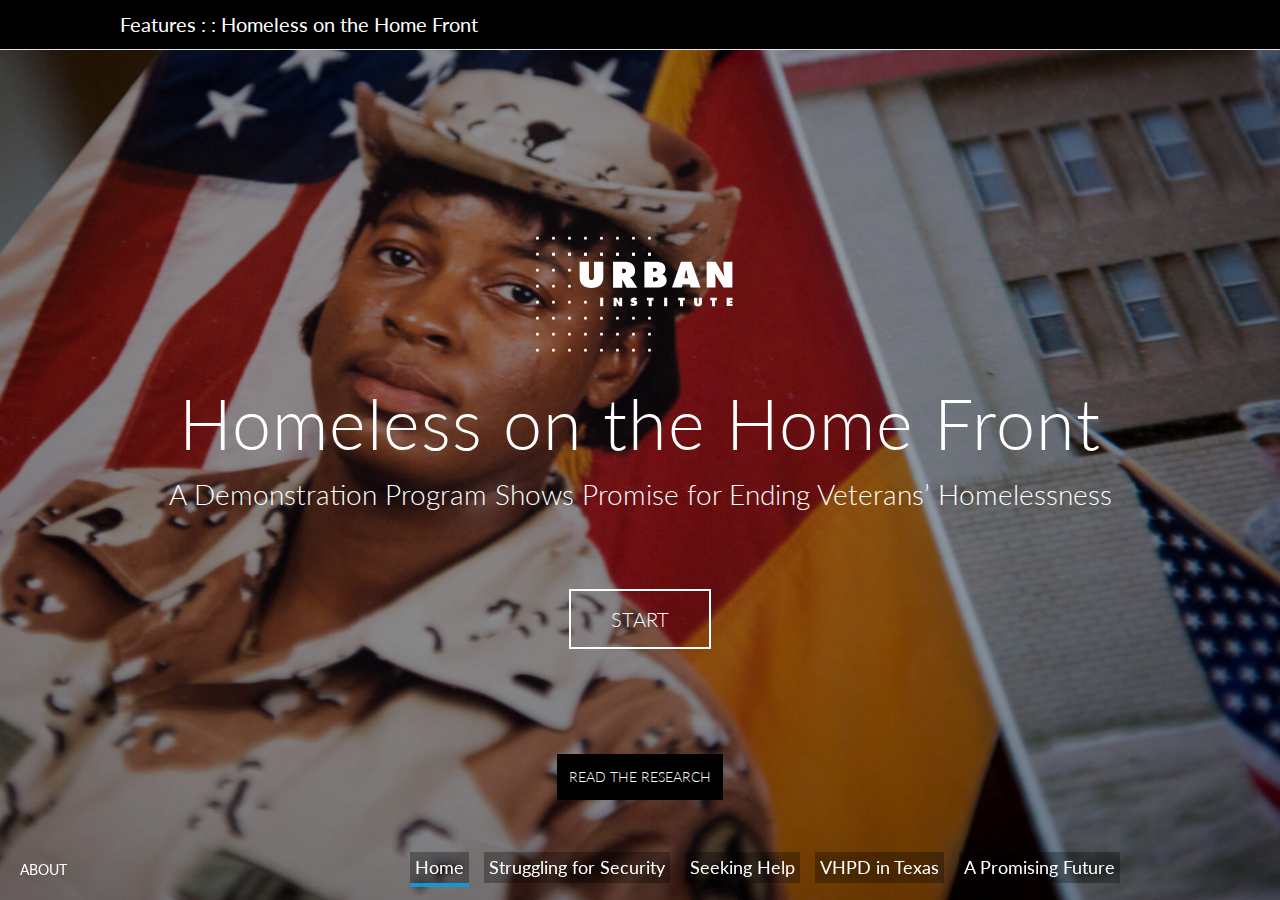
<file: index.html>
<!DOCTYPE html>
<html lang="en">
<head>
    <meta charset="utf-8">
    <meta content="IE=edge" http-equiv="X-UA-Compatible">
    <meta content="width=device-width, initial-scale=1" name="viewport">

    <title>Homeless on the Home Front</title>

    <meta name="twitter:card" content="summary">
    <meta name="twitter:site" content="@urbaninstitute">
    <meta name="twitter:creator" content="@urbaninstitute">
    <meta name="twitter:title" content="Homeless on the Home Front">
    <meta name="twitter:description" content="Can we end veteran homelessness? Here’s what the research tells us about one promising program.">
    <meta name="twitter:image" content="http://apps.urban.org/features/homeless-veterans/img/social-img.jpg">

    <meta property="og:title" content="Homeless on the Home Front" />
    <meta property="og:description" content="Can we end veteran homelessness? Here’s what the research tells us about one promising program." />
    <meta property="og:image" content="http://apps.urban.org/features/homeless-veterans/img/social-img.jpg" />
    <meta property="og:image:type" content="image/jpeg">
    <meta property="og:image:width" content="400">
    <meta property="og:image:height" content="400">
    <meta property="og:url" content="http://urbn.is/veterans">

    <link href="favicon.ico" rel="icon" target="_blank" type="image/x-icon"><!-- Bootstrap Core CSS -->
    <link href="css/bootstrap.min.css" rel="stylesheet" target="_blank"><!-- Custom CSS -->
    <link href="css/images.css" rel="stylesheet" target="_blank">
    <link href="css/veterans.css" rel="stylesheet" target="_blank"><!-- Urban Theme CSS -->
    <link href="css/variables.less" rel="stylesheet/less" type="text/css">
    <link href="css/color-column.css" rel="stylesheet" target="_blank">
    <link href="css/charts.css" rel="stylesheet" target="_blank">
    <link href="css/header.css" rel="stylesheet" target="_blank">
    <link href="css/logos.css" rel="stylesheet" target="_blank">
    <link href="css/urban-buttons.css" rel="stylesheet" target="_blank"><!-- <link target="_blank" href="css/urban-text.css" rel="stylesheet"> -->
    <!-- Custom Fonts -->
    <link href="font-awesome-4.2.0/css/font-awesome.min.css" rel="stylesheet" target="_blank" type="text/css">
    <link href="http://fonts.googleapis.com/css?family=Lato:300,400,700,400italic,700italic" rel="stylesheet" target="_blank" type="text/css"><!-- mapbox stuff -->
    <!-- HTML5 Shim and Respond.js IE8 support of HTML5 elements and media queries -->
    <!-- WARNING: Respond.js doesn't work if you view the page via file:// -->
    <!--[if lt IE 9]>
        <script src="https://oss.maxcdn.com/libs/html5shiv/3.7.0/html5shiv.js"></script>
        <script src="https://oss.maxcdn.com/libs/respond.js/1.4.2/respond.min.js"></script>
        <![endif]-->
</head>
<body>
<!-- Google Tag Manager -->
<noscript><iframe src="//www.googletagmanager.com/ns.html?id=GTM-MKBD2W"
height="0" width="0" style="display:none;visibility:hidden"></iframe></noscript>
<script>(function(w,d,s,l,i){w[l]=w[l]||[];w[l].push({'gtm.start':
new Date().getTime(),event:'gtm.js'});var f=d.getElementsByTagName(s)[0],
j=d.createElement(s),dl=l!='dataLayer'?'&l='+l:'';j.async=true;j.src=
'//www.googletagmanager.com/gtm.js?id='+i+dl;f.parentNode.insertBefore(j,f);
})(window,document,'script','dataLayer','GTM-MKBD2W');</script>
<!-- End Google Tag Manager -->
    <!--    header-->
    <div class="no-touch is-visible" id="header-pinned">
        <div class="content">
            <a class="site-logo" href="http://www.urban.org" rel="home" target="_blank" title="Home"></a>
            <div class="title">
                <a class="title-linkback" href="http://www.urban.org/features">Features</a> <span>: :</span> <span id="top-nav-title">Homeless on the Home Front</span>
            </div>
            <div class="share-icons">
                <div class="shareThisP">
                    <span onclick="toggle_visibility('shareBox');">
                    <div class="shareThisB">
                    </div></span>
                    <div class="shareThisW" id="shareBox">
                        <div class="addthis_toolbox addthis_default_style">
                            <a class="addthis_button_facebook at300b" href="https://www.facebook.com/sharer/sharer.php?u=http%3A//urbn.is/veterans" onclick="toggle_visibility('shareBox');" target="_blank" title="Facebook"><span class="at4-icon aticon-facebook" style="background-color: rgb(48, 88, 145);"><span class="at_a11y">Share on facebook</span></span></a> <a class="addthis_button_twitter at300b" href="http://twitter.com/intent/tweet?text=Homeless%20on%20the%20home%20front%3A%20How%20one%20program%20seeks%20to%20end%20veterans%27%20homelessness%20http%3A%2F%2Furbn.is%2Fveterans%20(via%20%40urbaninstitute)" onclick="toggle_visibility('shareBox');" target="_blank" title="Tweet"><span class="at4-icon aticon-twitter" style="background-color: rgb(44, 168, 210);"><span class="at_a11y">Share on twitter</span></span></a> <a class="addthis_button_email at300b" href="mailto:%20?Subject=New%20feature%20from%20the%20Urban%20Institute%20&amp;Body=Hi!%20I%20thought%20you'd%20be%20interested%20in%20this%20new%20feature%20from%20the%20Urban%20Institute:%20%E2%80%9CHomeless%20on%20the%20Home%20Front:%20A%20Demonstration%20Program%20Shows%20Promise%20for%20Ending%20Veterans%E2%80%99%20Homelessness%E2%80%9D%20http://urbn.is/veterans" onclick="toggle_visibility('shareBox');" target="_blank" title="Email"><span class="at4-icon aticon-email" style="background-color: rgb(115, 138, 141);"><span class="at_a11y">Share on email</span></span></a>
                            <div class="atclear"></div>
                        </div>
                    </div>
                </div>
            </div>
        </div>
    </div><!--    end header-->
    <!-- persistent elements -->
    <div class="about">
        <a href="#">About</a>
    </div>
    <div class="chapter-nav">
        <ul>
            <li>
                <a class="chapter0 chapter-active">Home</a>
            </li>
            <li>
                <a class="chapter1">Struggling for Security</a>
            </li>
            <li>
                <a class="chapter2">Seeking Help</a>
            </li>
            <li>
                <a class="chapter3">VHPD in Texas</a>
            </li>
            <li>
                <a class="chapter4">A Promising Future</a>
            </li>
        </ul>
    </div>
    <div class="next-back">
        <a class="btn btn-circle circle-left page-scroll" href="#" id="back-btn" target=""><i class="fa fa-angle-left animated"></i></a> <a class="btn btn-circle circle-right page-scroll" href="#" id="next-btn" target=""><i class="fa fa-angle-right animated"></i></a>
    </div><!-- slide container -->
    <div style="height:100%;">
        <!-- title slide -->
        <div class="slide active">
            <img src="img/social-img.jpg" style="position:fixed; left:-999px !important; overflow:hidden;"/>
            <div class="image title-slide darker"></div>
            <div class="intro-body">
                <div class="container">
                    <div class="row">
                        <div class="col-md-12">
                            <p class="text-center" id="logo-md"><a class="logo white-black md" href="http://www.urban.org" rel="home" style="margin: 0 auto;" title="Home"></a></p>
                            <p class="text-center" id="logo-sm"><a class="logo white-black sm" href="http://www.urban.org" rel="home" style="margin: 0 auto;" title="Home"></a></p>
                            <h1 class="brand-heading text-center">Homeless on the Home Front</h1>
                            <p class="subtitle text-center">A Demonstration Program Shows Promise for Ending Veterans’ Homelessness</p>
                            <p class="text-center"><a href="#"><button class="btn-lg start-btn" id="start">START</button></a></p>
                        </div>
                    </div>
                </div>
                <p class="text-center"><a class="read-research" href="http://www.urban.org/research/publication/veterans-homelessness-prevention-demonstration-evaluation"><button class="btn-primary" id="research-btn">READ THE RESEARCH</button></a></p>
            </div>
        </div><!-- intro -->
        <div class="slide">
            <div class="image introduction blur"></div>
            <div class="intro-body">
                <div class="container">
                    <div class="row">
                        <div class="col-md-8 col-md-offset-2">
                            <p class="intro-text">With many soldiers returning from wars in Iraq and Afghanistan in the late 2000s, the risk of homelessness significantly increased for veterans. Looking to avoid the difficulties that plagued so many Vietnam veterans, Congress, in 2009, authorized a veterans’ homelessness prevention and intervention demonstration program in support of President Barack Obama’s goal of ending veterans’ homelessness by 2016.</p>
                            <p class="intro-text">The Housing and Urban Development (HUD), Veterans Affairs (VA), and Labor departments collaborated to implement the Veterans Homelessness Prevention Demonstration (VHPD), an ambitious program that aimed to prevent homelessness among veterans.</p>
                            <p class="intro-text">The Urban Institute evaluated VHPD and found the outcomes for the 509 study participants promising. To learn more about this program, <a href="http://www.urban.org/research/publication/veterans-homelessness-prevention-demonstration-evaluation" target="_blank">read the research</a>.</p>
                        </div>
                    </div>
                </div>
            </div>
        </div><!-- ch1-title -->
        <div class="slide ch-1-title">
            <div>
                <!-- full screen video code via demosthenes.info -->
                <video autoplay class="full-screen" loop poster="../img/ch-1-title.jpg"><source src="video/Chapter1_v2-compressed.mp4" type="video/mp4"> <source src="Chapter1_v2-compressed.webm" type="video/webm"> Your browser does not support the video tag.</video>
            </div>
            <div class="intro-body text-center">
                <div class="container">
                    <div class="row">
                        <div class="col-md-8 col-md-offset-2">
                            <h4 class="chapter-kicker">Chapter 1</h4>
                            <h1 class="brand-heading">Struggling for Security</h1>
                        </div>
                    </div>
                </div>
            </div>
        </div><!-- Jannet-Intro -->
        <div class="slide">
            <div class="image jannet-intro"></div>
            <div class="intro-body">
                <div class="container">
                    <div class="row">
                        <div class="col-md-8 col-md-offset-2">
                            <p class="intro-text"></p>
                        </div>
                    </div>
                </div>
            </div>
        </div><!-- Jannet-Intro -->
        <div class="slide">
            <div class="image jannet-intro blur"></div>
            <div class="intro-body">
                <div class="container">
                    <div class="row">
                        <div class="col-md-8 col-md-offset-2">
                            <p class="intro-text">After serving more than a dozen years in the army and the National Guard Reserve, Jannet Taylor, 50, found herself on the edge of homelessness in June 2012. Taylor experienced a sudden slew of challenges. She needed help, but felt great reluctance asking for it.</p>
                        </div>
                    </div>
                </div>
            </div>
        </div><!-- jannet sound slide -->
        <div class="slide">
            <div class="image jannet-intro"></div>
            <div class="intro-body audio-slide">
                <div class="container audio-slide">
                    <div class="row audio-slide">
                        <div class="col-md-8 col-md-offset-2 audio-slide">
                            <iframe class="audio" data-src="https://w.soundcloud.com/player/?url=https%3A//api.soundcloud.com/tracks/230191022%3Fsecret_token%3Ds-fUYLJ&amp;color=1696d2&amp;auto_play=false&amp;hide_related=false&amp;show_comments=false&amp;show_user=false&amp;show_reposts=false&amp;default_height=110&amp;show_artwork=false&amp;font=Lato&amp;theme_color=000000" frameborder="no" height="110" id="jannet-intro-frame" name="jannet-intro-frame" scrolling="no" width="100%"></iframe>
                        </div>
                    </div>
                </div>
            </div>
        </div><!-- Jannet-house -->
        <div class="slide">
            <div class="image jannet-house"></div>
            <div class="intro-body">
                <div class="container">
                    <div class="row">
                        <div class="col-md-8 col-md-offset-2">
                            <p class="intro-text"></p>
                        </div>
                    </div>
                </div>
            </div>
        </div><!-- Jannet-house -->
        <div class="slide">
            <div class="image jannet-house blur"></div>
            <div class="intro-body">
                <div class="container">
                    <div class="row">
                        <div class="col-md-8 col-md-offset-2">
                            <p class="intro-text">Housing insecurity is a significant problem among veterans. According to the National Low Income Housing Coalition, <a href="http://nlihc.org/sites/default/files/NLIHC-Veteran-Report-2013.pdf" target="_blank">approximately 1.5 million veterans are paying more than 50 percent of their income toward rent</a>. Paying too much for rent leaves little room in a household's budget, making it difficult to save money or plan for emergencies. These circumstances leave veterans at risk for homelessness.</p>
                        </div>
                    </div>
                </div>
            </div>
        </div><!-- ap-vets -->
        <div class="slide">
            <div class="image ap-vets"></div>
            <p class="block-text ap bottom right">Veterans gather Thursday, November 10, 2011, at the armory in Humboldt Park in Chicago for an event sponsored by the VA. The vets received food, clothing, health screenings, VA and Social Security benefits, and employment counseling. <span class="credit">(AP Photo/Robert Ray)</span></p>
        </div><!-- ap-vets -->
        <div class="slide">
            <div class="image ap-vets blur"></div>
            <div class="intro-body">
                <div class="container">
                    <div class="row">
                        <div class="col-md-8 col-md-offset-2">
                            <p class="intro-text">Veterans are overrepresented in the overall homeless population: though they make up only 8 percent of the total population, <a href="https://www.hudexchange.info/resources/documents/2014-AHAR-Part1.pdf" target="_blank">they are about 11 percent of all homeless adults counted in HUD’s January 2014 point-in-time counts</a>.</p>
                        </div>
                    </div>
                </div>
            </div>
        </div><!-- ap-women -->
        <div class="slide">
            <div class="image ap-women"></div>
            <p class="block-text ap bottom right">Specialist Karen Arvizu, left, puts on her hydration pack in preparation for her role as a volunteer in a physical demands study, Tuesday, February 25, 2014, in Fort Stewart, Georgia. (AP Photo/Stephen B. Morton)</p>
        </div><!-- ap-women -->
        <div class="slide">
            <div class="image ap-women blur"></div>
            <div class="intro-body">
                <div class="container">
                    <div class="row">
                        <div class="col-md-8 col-md-offset-2">
                            <p class="intro-text">Similarly, more women veterans are becoming homeless. <a href="https://www.hudexchange.info/onecpd/assets/File/2013-AHAR-Part-2.pdf" target="_blank">HUD data show that, in 2013, an additional 1,891 women veterans received emergency shelter or transitional housing services</a>.</p>
                            <p class="intro-text">And homeless women veterans face unique obstacles to stable housing, such as a higher risk of having experienced sexual trauma while in the military.</p>
                            <p class="intro-text">These trends reflect the large increase in women who joined the military over the last decade. <a href="http://www.gao.gov/products/GAO-12-182" target="_blank">The US Government Accountability Office estimates that approximately 1.8 million—or 8 percent—of veterans are now women</a>.</p>
                        </div>
                    </div>
                </div>
            </div>
        </div><!-- veterans homelessness graphic-->
        <div class="slide">
            <div class="image ap-silhouette-graph"></div>
            <div class="intro-body">
                <div class="container">
                    <div class="row">
                        <div class="col-lg-8 col-lg-offset-2 center-block-text">
                            <h3>Homeless Veterans</h3>
                            <p class="">The transient nature of homelessness makes getting flawless population counts near impossible, however, <a href="https://www.hudexchange.info/resources/documents/2014-AHAR-Part1.pdf" target="_blank">in 2014, HUD estimated that 49,933 veterans were homeless on any given night</a>.</p><img class="chart" src="graphics/homeless-veterans-01.png">
                            <p class="graphic-credit">Source: <a href="https://www.hudexchange.info/resources/documents/2014-AHAR-Part1.pdf" target="_blank">Henry, Cortes, Shivji, and Buck, 2014, <em>The 2014 Annual Homeless Assessment Report (AHAR) to Congress: Part 1 Point-in-Time Estimates of Homelessness,</em> Washington, DC: US Department of Housing and Urban Development.</a></p>
                        </div>
                    </div>
                </div>
                <p class="block-text ap bottom right"><span class="credit">(AP Photo/Mark Wilson, Pool)</span></p>
            </div>
        </div><!-- returning veterans  graphic-->
        <div class="slide">
            <div class="image ap-silhouette-graph"></div>
            <div class="intro-body">
                <div class="container">
                    <div class="row">
                        <div class="col-md-8 col-md-offset-2 center-block-text">
                            <h3>Total Military Separations</h3>
                            <p class="">With a large number of future veterans on the horizon, it is a critical time for preventing the next generation from slipping into poverty and homelessness. VHPD provides many lessons that policymakers can use to craft solutions going forward.</p><img class="chart" src="graphics/homeless-veterans-02.png">
                            <p class="graphic-credit">Source: US Department of Veterans Affairs, Office of Policy and Planning (special tablulations produced at the request of the Urban Institute for this project).</p>
                        </div>
                    </div>
                </div>
                <p class="block-text ap bottom right"><span class="credit">(AP Photo/Mark Wilson, Pool)</span></p>
            </div>
        </div><!-- ch2-title -->
        <div class="slide ch-2-title">
            <div>
                <!-- full screen video code via demosthenes.info -->
                <video autoplay class="full-screen" loop poster="../img/ch-2-title.jpg"><source src="video/Chapter2_v1-compressed.mp4" type="video/mp4"> <source src="Chapter2_v1-compressed.webm" type="video/webm"> Your browser does not support the video tag.</video>
            </div>
            <div class="intro-body text-center">
                <div class="container">
                    <div class="row">
                        <div class="col-md-8 col-md-offset-2">
                            <h4 class="chapter-kicker">Chapter 2</h4>
                            <h1 class="brand-heading">Seeking Help</h1>
                        </div>
                    </div>
                </div>
            </div>
        </div><!-- va-audio slide -->
        <div class="slide">
            <div class="image VA-audio"></div>
            <div class="intro-body audio-slide">
                <div class="container audio-slide">
                    <div class="row audio-slide">
                        <div class="col-md-8 col-md-offset-2 audio-slide">
                            <iframe class="audio" data-src="https://w.soundcloud.com/player/?url=https%3A//api.soundcloud.com/tracks/230219513%3Fsecret_token%3Ds-AvmS2&amp;color=1696d2&amp;auto_play=false&amp;hide_related=false&amp;show_comments=false&amp;show_user=false&amp;show_reposts=false&amp;default_height=110&amp;show_artwork=false&amp;font=Lato&amp;theme_color=000000" frameborder="no" height="110" id="va-audio-frame" name="va-audio-frame" scrolling="no" width="100%"></iframe>
                        </div>
                    </div>
                </div>
            </div>
        </div><!-- va-audio caption -->
        <div class="slide">
            <div class="image VA-audio"></div>
            <div class="intro-body">
                <div class="container">
                    <div class="row">
                        <div class="col-md-8 col-md-offset-2 center-block-text">
                            <p class="">Veterans in Central Texas can come to this office at the VA’s Austin Outpatient Clinic to seek help when they are on the verge of losing their housing or are without a place to live. The facility opened in July 2013, more than two years after VHPD was rolled out, and was used as a place to enroll veterans in the demonstration program.</p>
                        </div>
                    </div>
                </div>
            </div>
        </div><!-- ap-shinseki-audio -->
        <div class="slide">
            <div class="image AP-shinseki-audio"></div>
            <div class="intro-body audio-slide">
                <div class="container audio-slide">
                    <div class="row audio-slide">
                        <div class="col-md-8 col-md-offset-2 audio-slide">
                            <iframe class="audio" data-src="https://w.soundcloud.com/player/?url=https%3A//api.soundcloud.com/tracks/230219694%3Fsecret_token%3Ds-iwmhO&amp;color=1696d2&amp;auto_play=false&amp;hide_related=false&amp;show_comments=false&amp;show_user=false&amp;show_reposts=false&amp;default_height=110&amp;show_artwork=false&amp;font=Lato&amp;theme_color=000000" frameborder="no" height="110" id="shinseki-audio-frame" name="shinseki-audio-frame" scrolling="no" width="100%"></iframe>
                            <p style=" bottom: 0px; position: absolute; font-size: 14px;"><span class="credit"><a href="http://www.c-span.org/video/?289768-1/homeless-veterans" target="_blank">Audio from CSPAN</a></span></p>
                        </div>
                    </div>
                </div>
            </div>
        </div><!-- ap-shinseki text blur slide -->
        <div class="slide">
            <div class="image AP-shinseki-audio blur"></div>
            <div class="intro-body">
                <div class="container">
                    <div class="row">
                        <div class="col-md-8 col-md-offset-2">
                            <p class="intro-text">In 2009, four-star, army General Eric Shinseki became the seventh VA secretary. At the top of his to-do list was <a href="http://www.c-span.org/video/?289768-1/homeless-veterans" target="_blank">forming a strategy to combat homelessness among veterans and launching a campaign to end it</a>. Several housing assistance programs are critical to this effort. The HUD-Veterans Affairs Supportive Housing program provides permanent housing plus services to veterans in need; Supportive Services for Veteran Families provides rapid re-housing and prevention; and VHPD targeted recent veterans, focusing primarily on homelessness prevention.</p>
                            <p class="intro-text">Specifically, VHPD provided short- to medium-term housing assistance and supports that aimed to keep veterans from becoming homeless, or help those who were homeless get housing quickly. Simultaneously, it aimed to help veterans access benefits and generate the income and earnings they need to prevent housing instability in the future.</p>
                            <p class="intro-text">For its part, the VA awarded $5 million to VA grantees to provide case management and outreach services for the VHPD program.</p>
                        </div>
                    </div>
                </div>
                <p class="block-text ap bottom right"><span class="credit">(Paul Morigi/AP Images for The National Association of Drug Court Professionals)</span></p>
            </div>
        </div><!-- ap-donnovan text blur slide -->
        <div class="slide">
            <div class="image AP-Donovan"></div>
            <div class="intro-body">
                <div class="container">
                    <div class="row">
                        <div class="col-md-8 center-block-text col-md-offset-2">
                            <p class="intro-text">Led by then secretary Shaun Donovan, HUD also played a prominent role in the administration and execution of VHPD.</p>
                            <p class="intro-text">Working with the VA and the US Department of Labor, HUD selected five military bases and their surrounding communities to be the proving grounds for VHPD. Each site received $2 million from HUD for outreach and programming.</p>
                            <p class="intro-text">The Department of Labor served VHPD participants through its existing veteran employment programs.</p>
                        </div>
                    </div>
                </div>
            </div>
        </div><!-- donnovan block slide 
<div class="slide " >
    <div class="image AP-Donovan"></div>
    <p class="block-text ap bottom right"></p>
</div>-->
        <!-- interactive map slide v2 -->
        <div class="slide">
            <div class="image VHPD-map" style="min-height=1000px; height=100%">
                <iframe class="map-frame" data-src="https://api.mapbox.com/v4/urbaninstitute.nok9p4i6/zoompan.html?access_token=pk.eyJ1IjoidXJiYW5pbnN0aXR1dGUiLCJhIjoiTEJUbmNDcyJ9.mbuZTy4hI_PWXw3C3UFbDQ" height="100%" style="top: 50px; position: fixed;" width="100%"></iframe>
            </div>
            <div class="intro-body">
                <div class="container" style="pointer-events:none;">
                    <div class="row">
                        <div class="col-md-12">
                            <div class="col-md-10 col-md-offset-1">
                                <p class="intro-text">VHPD was implemented in five areas: New York (upstate); San Diego, California; Tacoma, Washington; Tampa Bay, Florida; and Texas (central).</p>
                                <p class="intro-text">The demonstration became one of the first programs to exclusively serve at-risk veterans and their families and the only one to specifically target post-9/11, women, National Guard, and reserve-unit veterans, as well as those with children.</p>
                                <p class="intro-text">It operated from <a href="https://www.hudexchange.info/resources/documents/2014-AHAR-Part1.pdf" style="pointer-events:all;" target="_blank">2011 to 2014 and served 4,824 adults and children, including 2,023 veterans</a>. The demonstration primarily focused on homelessness prevention, but it also used rapid re-housing strategies to help veterans who recently became homeless.</p>
                                <p class="intro-text">Between the partner agencies and organizations, an array of services was provided to enrollees, including housing assistance and connections to health care and employment services that aimed to put veterans on paths to long-term housing sustainability.</p>
                            </div>
                        </div>
                    </div>
                </div>
            </div>
        </div><!-- wh-obama block slide -->
        <div class="slide">
            <div class="image WH-Obama"></div>
            <p class="block-text ap bottom right">President Barack Obama in Bagram Airfield in Afghanistan visiting with a platoon of US troops that recently lost six members, December 3, 2010. <span class="credit">(Official White House photo by Pete Souza)</span></p>
        </div><!-- wh-obama blur slide -->
        <div class="slide">
            <div class="image WH-Obama blur"></div>
            <div class="intro-body">
                <div class="container">
                    <div class="row">
                        <div class="col-md-8 col-md-offset-2">
                            <p class="intro-text">To date, the campaign to end veterans' homelessness has made substantial progress. <a href="https://www.hudexchange.info/resources/documents/2014-AHAR-Part1.pdf" target="_blank">According to HUD’s 2014 point-in-time count, the number of homeless veterans is down 33 percent since 2009.</a> There is more work to be done.</p>
                            <p class="intro-text">Using the lessons learned from the VHPD program, the Obama administration, future administrations, HUD, the VA, and the Department of Labor can continue to reduce the number of homeless veterans.</p>
                        </div>
                    </div>
                </div>
            </div>
        </div><!-- ch3-title -->
        <div class="slide ch-3-title">
            <div>
                <!-- full screen video code via demosthenes.info -->
                <video autoplay class="full-screen" loop poster="../img/ch-3-title.jpg"><source src="video/Chapter3_v1-compressed.mp4" type="video/mp4"> <source src="Chapter3_v1-compressed.webm" type="video/webm"> Your browser does not support the video tag.</video>
            </div>
            <div class="intro-body text-center">
                <div class="container">
                    <div class="row">
                        <div class="col-md-8 col-md-offset-2">
                            <h4 class="chapter-kicker">Chapter 3</h4>
                            <h1 class="brand-heading">VHPD in Texas</h1>
                        </div>
                    </div>
                </div>
            </div>
        </div><!-- jannet va sound slide -->
        <div class="slide">
            <div class="image Jannet-VA-audio"></div>
            <div class="intro-body audio-slide">
                <div class="container audio-slide">
                    <div class="row audio-slide">
                        <div class="col-md-8 col-md-offset-2 audio-slide">
                            <iframe class="audio" data-src="https://w.soundcloud.com/player/?url=https%3A//api.soundcloud.com/tracks/230219636%3Fsecret_token%3Ds-3JkVo&amp;color=1696d2&amp;auto_play=false&amp;hide_related=false&amp;show_comments=false&amp;show_user=false&amp;show_reposts=false&amp;default_height=110&amp;show_artwork=false&amp;font=Lato&amp;theme_color=000000" frameborder="no" height="110" id="jannet-va-frame" name="jannet-va-frame" scrolling="no" width="100%"></iframe>
                        </div>
                    </div>
                </div>
            </div>
        </div><!-- tx landscape text-->
        <div class="slide">
            <div class="image tx-landscape-text darker"></div>
            <div class="intro-body">
                <div class="container">
                    <div class="row">
                        <div class="col-md-10 col-md-offset-1">
                            <p class="intro-text">Central Texas is home to 252,000 veterans, and VHPD’s success in this region showcases some promising strategies and practices that could aid in the fight to end homelessness among veterans.</p>
                            <p class="intro-text">Within the region’s borders stands Fort Hood, a massive 214,000-acre base that is home to more than 45,000 soldiers and about 9,000 civilian employees, making it the most populated US military base in the world.</p>
                            <p class="intro-text">Like Jannet Taylor, many veterans who were based at Fort Hood during their time of service stay in the area after leaving the military.</p><!-- <p class="intro-text">

 Central Texas was selected as a VHPD demonstration site to find out if this combination of services could work for so many at-risk veterans living over such a wide swath of land.</p> -->
                        </div>
                    </div>
                </div>
            </div>
        </div><!-- tx-map interactive map slide v2 -->
        <div class="slide">
            <div class="image tx-map" style="min-height=1000px; height=100%">
                <iframe class="map-frame" data-src="https://api.mapbox.com/v4/urbaninstitute.noceobji/zoompan.html?access_token=pk.eyJ1IjoidXJiYW5pbnN0aXR1dGUiLCJhIjoiTEJUbmNDcyJ9.mbuZTy4hI_PWXw3C3UFbDQ" height="100%" style="top: 50px; position: fixed;" width="100%"></iframe>
            </div>
            <div class="intro-body">
                <div class="container">
                    <div class="row">
                        <div class="col-md-12">
                            <div class="col-md-8 col-md-offset-2">
                                <p class="intro-text">Covering more than 5,000 square miles of territory in Central Texas, VHPD served veterans living in Bell, Coryell, McLennan, Travis, and Williamson counties.</p>
                            </div>
                        </div>
                    </div>
                </div>
            </div>
        </div><!-- jannet comp and blur -->
        <div class="slide">
            <div class="image jannet-comp-caption"></div>
        </div>
        <div class="slide">
            <div class="image jannet-comp-caption blur"></div>
            <div class="intro-body">
                <div class="container">
                    <div class="row">
                        <div class="col-md-8 col-md-offset-2">
                            <p class="intro-text">After leaving the Army, Taylor drove a school bus, worked as a teacher’s assistant, served in the National Guard Reserve, and completed her bachelor’s degree in psychology at Tarleton State University, all while raising her daughter on her own.</p>
                            <p class="intro-text">After completing her degree in 2004, Taylor began her career in nonprofit social service work. But all of that came crashing to a halt when her employer’s grant funding ran out and her position was eliminated.</p>
                            <p></p>
                        </div>
                    </div>
                </div>
            </div>
        </div><!-- jannet home and blur -->
        <div class="slide">
            <div class="image home-caption"></div>
        </div>
        <div class="slide">
            <div class="image home-caption blur"></div>
            <div class="intro-body">
                <div class="container">
                    <div class="row">
                        <div class="col-md-8 col-md-offset-2">
                            <p class="intro-text">At risk was Taylor’s rental home, where she and her daughter had lived since 2011 and where she had fought and beat stage-three breast cancer.</p>
                            <p class="intro-text">But Taylor worked in social services for eight years and was keenly aware of the attitudes that many show toward homeless people seeking help.</p>
                        </div>
                    </div>
                </div>
            </div>
        </div><!-- jannet store and blur -->
        <div class="slide">
            <div class="image jannet-store-caption"></div>
        </div>
        <div class="slide">
            <div class="image jannet-store-caption blur"></div>
            <div class="intro-body">
                <div class="container">
                    <div class="row">
                        <div class="col-md-8 col-md-offset-2">
                            <p class="intro-text">On the brink of losing her rental housing, Taylor learned of VHPD when she went to The Salvation Army for help with paying her electric bill. While in line, she was given outreach materials for the new program.</p>
                            <p class="intro-text">After a friend encouraged her to follow up on the tip, Taylor went to the Killeen Heights Vet Center in Harker Heights and enrolled in VHPD.</p>
                        </div>
                    </div>
                </div>
            </div>
        </div>
        <div class="slide">
            <div class="image jannet-hand-caption blur"></div>
            <div class="intro-body">
                <div class="container">
                    <div class="row">
                        <div class="col-md-8 col-md-offset-2">
                            <p class="intro-text">From there, a case worker from The Salvation Army set up short-term financial supports that helped her pay for her rent and utility bills.</p>
                            <p class="intro-text">The caseworker also sent a letter to Taylor’s landlord explaining what VHPD was and how it was going to ensure the rent got paid on time.</p>
                            <p class="intro-text">With eviction staved off, Taylor’s next challenge was to find the income she needed to pay for her housing and living expenses.</p>
                        </div>
                    </div>
                </div>
            </div>
        </div><!-- jannet hand and blur -->
        <div class="slide">
            <div class="image jannet-hand-caption"></div>
        </div><!-- jannet hall and blur -->
        <div class="slide">
            <div class="image jannet-hall-caption"></div>
        </div>
        <div class="slide">
            <div class="image jannet-hall-caption blur"></div>
            <div class="intro-body">
                <div class="container">
                    <div class="row">
                        <div class="col-md-8 col-md-offset-2">
                            <p class="intro-text">Taylor worked with her VHPD employment coach to polish her résumé, search for jobs, practice for interviews, dress for success, and mentally prepare for the rigors of job hunting and working.</p>
                            <p class="intro-text">“He was like, ‘you’re dressed, ready to go, ready for a job. Dress like you’re going to work. It will happen,’” Taylor said.</p>
                        </div>
                    </div>
                </div>
            </div>
        </div><!-- jannet hall and blur -->
        <div class="slide">
            <div class="image jannet-photos-caption"></div>
        </div>
        <div class="slide">
            <div class="image jannet-photos-caption blur"></div>
            <div class="intro-body">
                <div class="container">
                    <div class="row">
                        <div class="col-md-8 col-md-offset-2">
                            <p class="intro-text">Four months after enrolling in VHPD, Taylor found a job that helped her earn enough money to afford her rent and bills.</p>
                            <p class="intro-text">Only 19 percent of VHPD participants in Texas had full-time jobs when they entered the program compared with 41 percent six months to a year after exiting it.</p>
                            <p class="intro-text">Many of the veterans VHPD served could not work because of service-connected disabilities. Caseworkers helped them navigate through the system and get them signed up to receive the compensation they earned.</p>
                        </div>
                    </div>
                </div>
            </div>
        </div><!-- outer-va text blur slide -->
        <div class="slide">
            <div class="image outer-VA-text blur"></div>
            <div class="intro-body">
                <div class="container">
                    <div class="row">
                        <div class="col-md-10 col-md-offset-1" style="overflow:auto;">
                            <p class="intro-text">But none of this was possible without the collaborative work of the organizations on the ground.</p>
                            <p class="intro-text">In Central Texas, The Salvation Army, which had an established presence in all five target counties and a history of working on large-scale projects, was selected to manage and run VHPD.</p>
                            <p class="intro-text">The VA partner was the Central Texas Veterans Health Care System, located in Killeen, where Fort Hood lies. The program also involved the Killeen Heights Vet Center, where outreach workers contacted and enrolled veterans in need.</p>
                            <p class="intro-text">The Department of Labor’s partner was the Texas Veterans Commission, which oversaw veteran-specific employment specialists.</p>
                            <p class="intro-text">The partners collaborated to create a service plan to meet the needs of veterans and provide dedicated staff to run the program.</p>
                            <p class="intro-text">The agencies also worked together to develop a plan for all enrolled veterans, who were required to meet with their case managers from each agency regularly and work the plan.</p>
                        </div>
                    </div>
                </div>
            </div>
        </div><!-- outer-va setup slide -->
        <div class="slide">
            <div class="image outer-VA-text"></div>
        </div><!-- 4-up vimeo video blur slide -->
        <div class="slide">
            <div class="image outer-VA-text blur"></div>
            <div class="intro-body">
                <div class="container">
                    <div class="row">
                        <div class="col-md-6 video-wrapper video-four">
                            <iframe allowfullscreen="" data-src="https://player.vimeo.com/video/143894247" frameborder="0" height="600" id="weinberg-frame" name="weinberg-frame" width="100%"></iframe>
                        </div>
                        <div class="col-md-6 video-wrapper video-four">
                            <iframe allowfullscreen="" data-src="https://player.vimeo.com/video/143894447" frameborder="0" height="600" id="wood-frame" name="wood-frame" width="100%"></iframe>
                        </div>
                    </div>
                    <div class="row">
                        <div class="col-md-6 video-wrapper video-four">
                            <iframe allowfullscreen="" data-src="https://player.vimeo.com/video/143894523" frameborder="0" height="600" id="butts-frame" name="butts-frame" width="100%"></iframe>
                        </div>
                        <div class="col-md-6 video-wrapper video-four">
                            <iframe allowfullscreen="" data-src="https://player.vimeo.com/video/143894619" frameborder="0" height="600" id="ridings-frame" name="ridings-frame" width="100%"></iframe>
                        </div>
                    </div>
                </div>
            </div>
        </div>
        <div class="slide">
            <div class="image tx-road-caption blur"></div>
            <div class="intro-body">
                <div class="container">
                    <div class="row">
                        <div class="col-md-8 col-md-offset-2 center-block-text">
                            <!-- <h2>Veterans' Housing at Follow-up Interviews</h2> -->
                            <p>Stepping back and looking at VHPD as a whole, one sees that the program offers some promising, but not conclusive, results:</p>
                            <p>• Across all sites, 75 percent of clients who entered the demonstration were at risk of homelessness and 25 percent were homeless. When they exited, 85 percent were stably housed.</p>
                            <p>• Six months after exiting, 76 percent of all study participants were in their own place, 18 percent lived with someone else, and 6 percent were homeless. About 10 percent of those interviewed at follow-up had experienced homelessness since the baseline interview.</p>
                            <p>• Only 25 percent of VHPD clients were working at program entry compared with 43 percent at follow-up interviews.</p>
                            <p>• Average monthly income increased from $1,076 at entry to $1,519 at follow-up interviews.</p>
                            <p>However, because of the lack of a comparison group in the evaluation study, it is impossible to attribute these results to the program.</p>
                            <p>Before expanding homelessness prevention programs, we need to know more about how to efficiently target assistance to those most likely to become homeless. The next steps are developing better targeting tools, testing approaches using an experimental design (treatment and control groups), and understanding the return on investment for these efforts.</p><!-- <table class="tableizer-table">
    <tr class="tableizer-firstrow"><td class="first-col"><h3>Housing</h3></td><td>All sites</td><td>Central Texas</td><td>San Diego</td><td>Tacoma</td><td>Tampa</td><td>Upstate Northern New York</td></tr>
<tr><td class="first-col">In own place</td><td>75.8%</td><td>86.6%</td><td>73.0%</td><td>78.0%</td><td>66.0%</td><td>73.6%</td></tr>
<tr><td class="first-col">Staying in someone else's place</td><td>17.6%</td><td>9.3%</td><td>20.5%</td><td>17.5%</td><td>24.5%</td><td>17.3%</td></tr>
<tr><td class="first-col">Homeless</td><td>5.5%</td><td>4.1%</td><td>3.3%</td><td>4.5%</td><td>9.5%</td><td>7.0%</td></tr>
<tr><td class="first-col">Other</td><td>1.1%</td><td>0.0%</td><td>3.2%</td><td>0.0%</td><td>0.0%</td><td>2.1%</td></tr>
<tr><td class="first-col">&nbsp;</td><td>&nbsp;</td><td>&nbsp;</td><td>&nbsp;</td><td>&nbsp;</td><td>&nbsp;</td><td>&nbsp;</td></tr>
<tr class="tableizer-firstrow"><td class="first-col"><h3>Rent</h3></td><td>All sites</td><td>Central Texas</td><td>San Diego</td><td>Tacoma</td><td>Tampa</td><td>Upstate Northern New York</td></tr>
<tr><td class="first-col">Struggled to pay rent</td><td>23.7%</td><td>35.9%</td><td>2.9%</td><td>20.2%</td><td>26.7%</td><td>44.0%</td></tr>
<tr><td class="first-col">&nbsp;</td><td>&nbsp;</td><td>&nbsp;</td><td>&nbsp;</td><td>&nbsp;</td><td>&nbsp;</td><td>&nbsp;</td></tr>
<tr class="tableizer-firstrow"><td class="first-col" ><h3>Utility bills</h3></td><td>All sites</td><td>Central Texas</td><td>San Diego</td><td>Tacoma</td><td>Tampa</td><td>Upstate Northern New York</td></tr>
<tr><td class="first-col">Did not pay utilities</td><td>71.0%</td><td>65.9%</td><td>69.7%</td><td>76.0%</td><td>70.0%</td><td>79.2%</td></tr>
<tr><td class="first-col">Paid utilities</td><td>29.0%</td><td>34.1%</td><td>30.3%</td><td>24.0%</td><td>30.0%</td><td>20.8%</td></tr>
<tr><td class="first-col">Struggled to pay utility bills</td><td>13.4%</td><td>24.2%</td><td>7.0%</td><td>7.9%</td><td>15.5%</td><td>0.0%</td></tr>
<tr><td class="first-col">Did not struggle to pay utility bills</td><td>86.6%</td><td>75.8%</td><td>93%</td><td>92.1%</td><td>84.5%</td><td>100.0%</td></tr>
</table>
<p class="graphic-credit">Source: Weighted VHPD follow-up survey data.</p>

<script src="https://ajax.googleapis.com/ajax/libs/jquery/1.11.1/jquery.min.js"></script>

<script>
var STEP = 10;
$("td").addClass(function(td){
        var low = Math.floor(parseInt($(this).text())/STEP)*STEP
        if(isNaN(low)){
                return null;
        }
        else if(low == 100){
                return "num range_100"
        }else{ return "num range_" + String(low) + "-" + String(low+STEP-1) }
})
</script>

-->
                        </div>
                    </div>
                </div>
            </div>
        </div><!-- outer-va text blur slide -->
        <div class="slide">
            <div class="image tx-road-caption darker"></div>
            <div class="intro-body">
                <div class="container">
                    <div class="row">
                        <div class="col-md-8 col-md-offset-2">
                            <p class="intro-text">What happened in Central Texas shows strong potential for the strategies employed during the VHPD program. But what does that mean in the broader context of the campaign to end homelessness?</p>
                        </div>
                    </div>
                </div>
            </div>
        </div><!-- ch4-title -->
        <div class="slide">
            <div>
                <!-- full screen video code via demosthenes.info -->
                <video autoplay class="full-screen darker" loop poster="../img/ch-4-title.jpg"><source src="video/Chapter4_v1-compressed.mp4" type="video/mp4"> <source src="video/Chapter4_v1-compressed.webm" type="video/webm"> Your browser does not support the video tag.</video>
            </div>
            <div class="intro-body text-center">
                <div class="container">
                    <div class="row">
                        <div class="col-md-8 col-md-offset-2">
                            <h4 class="chapter-kicker">Chapter 4</h4>
                            <h1 class="brand-heading">A Promising Future</h1>
                        </div>
                    </div>
                </div>
            </div>
        </div><!-- keyboard text and blur -->
        <div class="slide">
            <div class="image jannet-keyboard-caption"></div>
        </div>
        <div class="slide">
            <div class="image jannet-keyboard-caption blur"></div>
            <div class="intro-body">
                <div class="container">
                    <div class="row">
                        <div class="col-md-8 col-md-offset-2">
                            <p class="intro-text">From November 2012 to September 2014, Taylor worked at the VA as an integral part of its Vocational Rehabilitation Therapy program in Temple, Texas.</p>
                            <p class="intro-text">Using her background in the military and social services, as well as her personal experiences, Taylor helped veterans wrestle with the kinds of job-seeking challenges she had faced just months earlier.</p>
                            <p></p>
                        </div>
                    </div>
                </div>
            </div>
        </div><!-- work text and blur -->
        <div class="slide">
            <div class="image jannet-work-caption"></div>
        </div>
        <div class="slide">
            <div class="image jannet-work-caption blur"></div>
            <div class="intro-body">
                <div class="container">
                    <div class="row">
                        <div class="col-md-8 col-md-offset-2">
                            <p class="intro-text">Today, Taylor works as a VA medical support assistant. Answering phone calls from veterans every day, she helps connect them with the medical professionals and facilities that can treat their physical and mental wounds.</p>
                            <p class="intro-text">Helping veterans in need makes Taylor feel good because she understands how easily a stroke of bad luck, or past wounds, can hamstring someone who has given so much for their country.</p>
                            <p></p>
                        </div>
                    </div>
                </div>
            </div>
        </div><!-- car text and blur -->
        <div class="slide">
            <div class="image jannet-car-caption blur"></div>
            <div class="intro-body">
                <div class="container">
                    <div class="row">
                        <div class="col-md-8 col-md-offset-2">
                            <p class="intro-text">“I am in a good place now,” Taylor said. “That program was part of putting me in a good place. Yes, I had some difficult times, but then, I guess without the rain, you can’t enjoy the sunshine.”</p>
                        </div>
                    </div>
                </div>
            </div>
        </div>
        <div class="slide">
            <div class="image jannet-car-caption"></div>
        </div><!-- going-forward img 
<div class="slide" >
    <div class="image going-forward "></div>
    <p class="block-text bottom right ap">(AP Photo/Eric Gay)
    </p>
</div>-->
        <!-- going-forward text blur slide 
<div class="slide" >
    <div class="image going-forward blur"></div>
    <div class="intro-body">
        <div class="container">
            <div class="row">
                <div class="col-md-8 col-md-offset-2">
                    <p class="intro-text">Going forward, men and women who enlisted to serve in wars in Afghanistan and Iraq will continue to be discharged into civilian life. And data show that both the number of women soldiers and the number of homeless women veterans is rising. So the challenge remains.
                    </p>
                </div>
            </div>
        </div>
    </div>
</div>-->
        <!-- going-forward img 
<div class="slide" >
    <div class="image going-forward "></div>
    <p class="block-text bottom right ap">(AP Photo/Eric Gay)
    </p>
</div>-->
        <!-- going-forward text blur slide 
<div class="slide" >
    <div class="image going-forward blur"></div>
    <div class="intro-body">
        <div class="container">
            <div class="row">
                <div class="col-md-8 col-md-offset-2">
                    <p class="intro-text">Going forward, men and women who enlisted to serve in wars in Afghanistan and Iraq will continue to be discharged into civilian life. And data show that both the number of women soldiers and the number of homeless women veterans is rising. So the challenge remains.
                    </p>
                </div>
            </div>
        </div>
    </div>
</div>-->
        <!-- jannet-daughter-text-1 text blur slide 
<div class="slide" >
    <div class="image jannet-daughter-text "></div>
</div>
-->
        <!-- jannet-daughter-text-1 text blur slide 
<div class="slide" >
    <div class="image jannet-daughter-text blur"></div>
    <div class="intro-body">
        <div class="container">
            <div class="row">
                <div class="col-md-8 col-md-offset-2">
                    <p class="intro-text">Put another way, even if every single currently homeless veteran found housing tomorrow, new episodes of homelessness would occur. That is why homelessness prevention is the critical means toward this end.
                    </p>
                </div>
            </div>
        </div>
    </div>
</div>-->
        <!-- jannet-daughter-text-1 text blur slide 
<div class="slide" >
    <div class="image jannet-daughter-text blur"></div>
    <div class="intro-body">
        <div class="container">
            <div class="row">
                <div class="col-md-8 col-md-offset-2">
                    <p class="intro-text">The good news is federal and local efforts to end veterans’ homelessness are working.
</p><p class="intro-text">

Further, the Urban Institute’s evaluation of VHPD tells us that identifying veterans for prevention services, attacking the problem before veterans lose their housing, and providing other wraparound services, such as career counseling and day care, are high-potential policy options worth further exploration and testing.
</p><p class="intro-text">

And if the lessons from VHPD carry forward into future efforts, then the path to ending veterans’ homelessness becomes clearer and we can better honor those who have served.

            </p>
        </div>
    </div>
</div>
</div>
</div>-->
        <!-- closing jannet-daughter-text-1 text blur slide -->
        <div class="slide">
            <div class="image jannet-daughter-text"></div>
        </div><!-- closing jannet-daughter-text-1 text blur slide -->
        <div class="slide">
            <div class="image jannet-daughter-text blur"></div>
            <div class="intro-body">
                <div class="container">
                    <div class="row">
                        <div class="col-md-8 col-md-offset-2">
                            <p class="intro-text">Ending homelessness among veterans is a difficult, but not impossible, task.</p>
                            <p class="intro-text">Preventing homelessness or making it as brief as possible is critical to the effort. It’s also the hardest to understand. More research is needed, but VHPD provides promising results and lessons learned that merit further exploration.</p>
                        </div>
                    </div>
                </div>
            </div>
        </div><!-- closing jannet-daughter-text-1 text blur slide -->
        <div class="slide">
            <div class="image jannet-daughter-text blur"></div>
            <div class="intro-body">
                <div class="container">
                    <div class="row">
                        <div class="col-md-8 col-md-offset-2">
                            <p class="intro-text">To learn more about VHPD and veterans homelessness, <a href="http://www.urban.org/research/publication/veterans-homelessness-prevention-demonstration-evaluation" target="_blank">read the research</a>.</p>
                            <p class="text-center"><a class="logo blue-black md" href="http://www.urban.org" rel="home" style="margin: 0 auto;" title="Home"></a></p>
                        </div>
                    </div>
                </div>
            </div>
        </div>
    </div><!-- about slide -->
    <div class="about-slide">
        <div class="image credits blur"></div>
        <div class="intro-body" style="padding-top:50px;">
            <div class="container">
                <div class="row">
                    <div class="col-md-12">
                        <h1 class="brand-heading">About This Project</h1>
                        <p class="intro-text">The Urban Institute’s Housing Assistance Matters Initiative is funded by Housing Authority Insurance, Inc. (HAI, Inc.), to provide fact-based analysis about public and assisted housing. We are grateful to them and to all our funders, who make it possible for Urban to advance its mission.</p>
                        <p class="intro-text">The views expressed are those of the authors and should not be attributed to the Urban Institute, its trustees, or its funders. Funders do not determine our research findings or the insights and recommendations of our experts. Further information on the Urban Institute’s funding principles is available at <a href="http://www.urban.org/support" target="_blank">www.urban.org/support</a>.</p>
                        <h2>Project Credits</h2>
                        <h4>Research</h4>
                        <p class=""><a href="http://www.urban.org/author/mary-k-cunningham" target="_blank">Mary K. Cunningham</a>, <a href="http://www.urban.org/author/jennifer-biess" target="_blank">Jennifer Biess</a>, <a href="http://www.urban.org/author/dina-emam" target="_blank">Dina Emam</a>, and <a href="http://www.urban.org/author/martha-r-burt" target="_blank">Martha R. Burt</a></p>
                        <h4>Photography and Video</h4>
                        <p><a href="http://www.urban.org/author/matthew-johnson" target="_blank">Matthew Johnson</a> and <a href="http://www.urban.org/author/lydia-thompson" target="_blank">Lydia Thompson</a></p>
                        <h4>Development and Design</h4>
                        <p><a href="http://www.urban.org/author/tim-meko" target="_blank">Tim Meko</a></p>
                        <h4>Editorial</h4>
                        <p class=""><a href="http://www.urban.org/author/elizabeth-forney" target="_blank">Elizabeth Forney</a></p>
                        <p class="text-center"><a href="#" id="return-feature"><button class="btn-lg start-btn" style="margin-top:20px !important;">RETURN TO FEATURE</button></a></p>
                        <p class="copy" id="photos-about">Associated Press photos from Robert Ray, Stephen B. Morton, Mark Wilson, Paul Morigi, as well as an official White House photo by Pete Souza were used in this presentation</p>
                        <p class="copy">Copyright © <a href="http://www.urban.org" target="_blank">Urban Institute</a> December 2015. <a href="https://github.com/urbaninstitute/homeless-veterans" target="_blank">View this on GitHub.</a></p>
                    </div>
                </div>
            </div>
        </div>
    </div><!-- jQuery -->
    <script src="js/jquery.js">
    </script> <!-- Bootstrap Core JavaScript -->
     
    <script src="js/bootstrap.min.js">
    </script> <!-- Plugin JavaScript -->
     
    <script src="js/jquery.easing.min.js">
    </script> <!-- Custom Theme JavaScript 
    <script src="js/grayscale.js"></script>-->
     <!-- Next and back JavaScript 
    <script src="js/d3.min.js"></script>-->
     <!-- custom analytics -->
     
    <script src="js/urban-analytics.min.js">
    </script> <!-- Next and back JavaScript -->
     
    <script src="js/veterans.js">
    </script> 
    <script src="../lib/modernizr.svg.min.js">
    </script> 
    <script src="js/header.js">
    </script> 
    <script>
    (function (i, s, o, g, r, a, m) {
        i['GoogleAnalyticsObject'] = r;
        i[r] = i[r] || function () {
            (i[r].q = i[r].q || []).push(arguments)
        }, i[r].l = 1 * new Date();
        a = s.createElement(o),
        m = s.getElementsByTagName(o)[0];
        a.async = 1;
        a.src = g;
        m.parentNode.insertBefore(a, m)
    })(window, document, 'script', '//www.google-analytics.com/analytics.js', 'ga');

    ga('create', 'UA-57529944-1', 'auto');
    ga('send', 'pageview');
    </script>
</body>
</html>
</file>
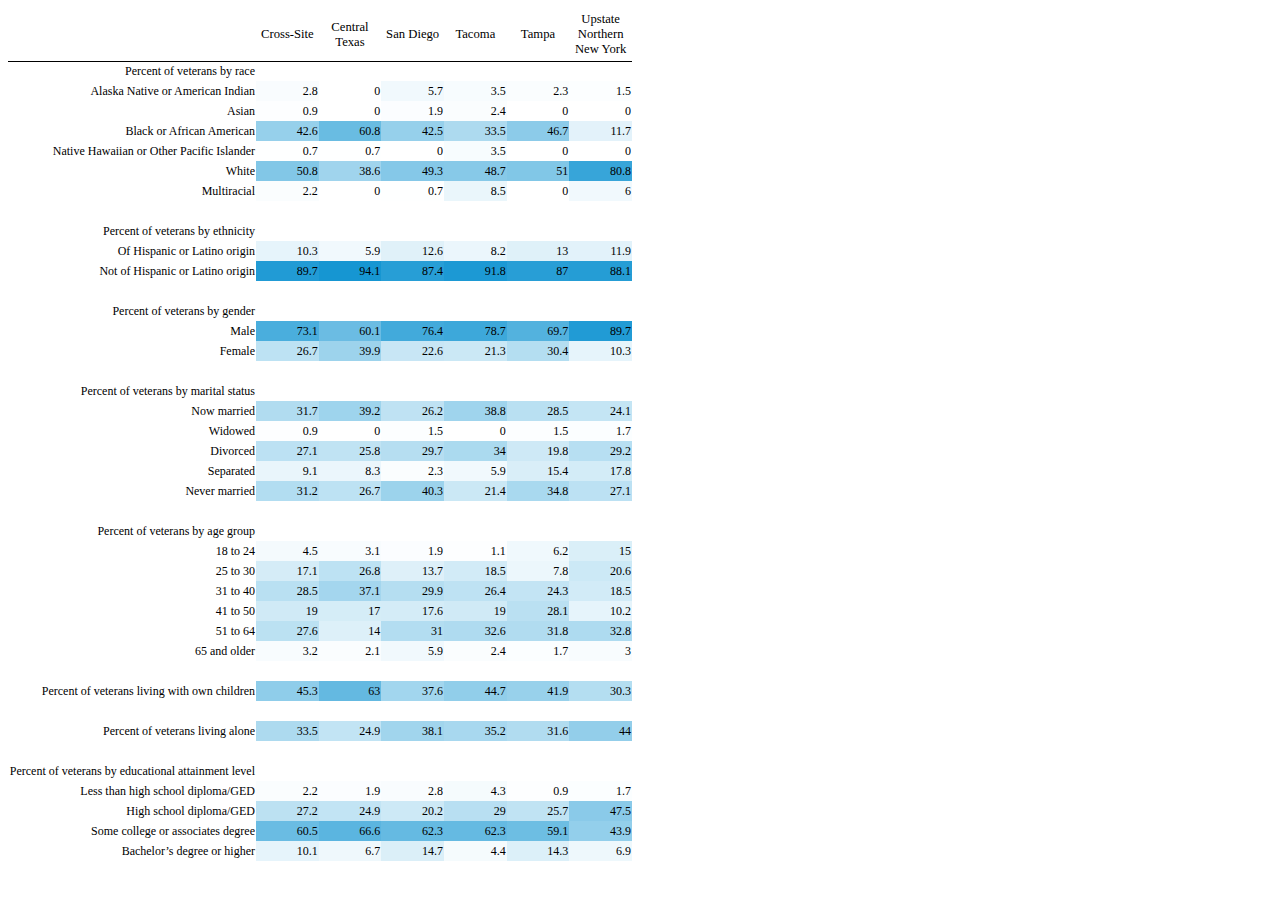
<file: graphics/demographics.htm>
<html>

<head>
<meta http-equiv=Content-Type content="text/html; charset=macintosh">
<meta name=ProgId content=Excel.Sheet>
<meta name=Generator content="Microsoft Excel 14">
<link rel=File-List href="demographics_files/filelist.xml">
<style>
<!--table
	{mso-displayed-decimal-separator:"\.";
	mso-displayed-thousand-separator:"\,";}
@page
	{margin:1.0in .75in 1.0in .75in;
	mso-header-margin:.5in;
	mso-footer-margin:.5in;}
.style0
	{mso-number-format:General;
	text-align:general;
	vertical-align:bottom;
	white-space:nowrap;
	mso-rotate:0;
	mso-background-source:auto;
	mso-pattern:auto;
	color:black;
	font-size:12.0pt;
	font-weight:400;
	font-style:normal;
	text-decoration:none;
	font-family:Calibri, sans-serif;
	mso-font-charset:0;
	border:none;
	mso-protection:locked visible;
	mso-style-name:Normal;
	mso-style-id:0;}
td
	{mso-style-parent:style0;
	padding-top:1px;
	padding-right:1px;
	padding-left:1px;
	mso-ignore:padding;
	color:black;
	font-size:12.0pt;
	font-weight:400;
	font-style:normal;
	text-decoration:none;
	font-family:Calibri, sans-serif;
	mso-font-charset:0;
	mso-number-format:General;
	text-align:general;
	vertical-align:bottom;
	border:none;
	mso-background-source:auto;
	mso-pattern:auto;
	mso-protection:locked visible;
	white-space:nowrap;
	mso-rotate:0;}
.xl65
	{mso-style-parent:style0;
	font-size:9.5pt;
	font-family:"Lato Bold";
	mso-generic-font-family:auto;
	mso-font-charset:0;
	text-align:center;
	vertical-align:middle;
	border-top:none;
	border-right:none;
	border-bottom:1.0pt solid windowtext;
	border-left:none;
	white-space:normal;}
.xl66
	{mso-style-parent:style0;
	font-size:9.0pt;
	font-family:"Lato Bold";
	mso-generic-font-family:auto;
	mso-font-charset:0;
	vertical-align:middle;}
.xl67
	{mso-style-parent:style0;
	font-size:11.0pt;
	font-family:"Gill Sans MT";
	mso-generic-font-family:auto;
	mso-font-charset:0;
	vertical-align:top;}
.xl68
	{mso-style-parent:style0;
	font-size:9.0pt;
	font-family:"Lato Regular";
	mso-generic-font-family:auto;
	mso-font-charset:0;
	text-align:right;
	vertical-align:middle;
	white-space:normal;}
.xl69
	{mso-style-parent:style0;
	color:black;
	font-size:9.0pt;
	font-family:Arial;
	mso-generic-font-family:auto;
	mso-font-charset:0;
	vertical-align:middle;}
.xl70
	{mso-style-parent:style0;
	font-size:9.0pt;
	font-family:"Lato Regular";
	mso-generic-font-family:auto;
	mso-font-charset:0;
	text-align:right;
	vertical-align:middle;}
.xl71
	{mso-style-parent:style0;
	font-size:9.5pt;
	font-family:"Lato Regular";
	mso-generic-font-family:auto;
	mso-font-charset:0;
	text-align:center;
	vertical-align:middle;
	border-top:none;
	border-right:none;
	border-bottom:1.0pt solid windowtext;
	border-left:none;}
.xl72
	{mso-style-parent:style0;
	font-size:11.0pt;
	font-family:"Lato Regular";
	mso-generic-font-family:auto;
	mso-font-charset:0;
	text-align:right;
	vertical-align:top;}
.xl73
	{mso-style-parent:style0;
	font-family:"Lato Regular";
	mso-generic-font-family:auto;
	mso-font-charset:0;}
-->
</style>
</head>

<body link=blue vlink=purple>

<table border=0 cellpadding=0 cellspacing=0 width=468 style='border-collapse:
 collapse;table-layout:fixed;width:468pt'>
 <col class=xl73 width=186 style='mso-width-source:userset;mso-width-alt:7936;
 width:186pt'>
 <col width=47 span=6 style='mso-width-source:userset;mso-width-alt:2005;
 width:47pt'>
 <tr height=40 style='height:40.0pt;mso-yfti-irow:1'>
  <td height=40 class=xl71 width=186 style='height:40.0pt;width:186pt'>&nbsp;</td>
  <td class=xl65 width=47 style='width:47pt'><span>Cross-Site</span></td>
  <td class=xl65 width=47 style='width:47pt'><span>Central Texas</span></td>
  <td class=xl65 width=47 style='width:47pt'><span>San Diego</span></td>
  <td class=xl65 width=47 style='width:47pt'><span>Tacoma</span></td>
  <td class=xl65 width=47 style='width:47pt'><span>Tampa</span></td>
  <td class=xl65 width=47 style='width:47pt'><span>Upstate Northern New York</span></td>
 </tr>
 <tr height=15 style='height:15.0pt;mso-yfti-irow:2'>
  <td height=15 class=xl70 style='height:15.0pt;padding-bottom:0in;padding-top:
  0in'>Percent of veterans by race</td>
  <td class=xl67 style='padding-bottom:0in;padding-top:0in'></td>
  <td class=xl67 style='padding-bottom:0in;padding-top:0in'></td>
  <td class=xl67 style='padding-bottom:0in;padding-top:0in'></td>
  <td class=xl67 style='padding-bottom:0in;padding-top:0in'></td>
  <td class=xl67 style='padding-bottom:0in;padding-top:0in'></td>
  <td class=xl67 style='padding-bottom:0in;padding-top:0in'></td>
 </tr>
 <tr height=15 style='height:15.0pt;mso-yfti-irow:3'>
  <td height=15 class=xl70 style='height:15.0pt;padding-bottom:0in;padding-top:
  0in'>Alaska Native or American Indian</td>
  <td class=xl68 width=47 style='width:47pt;font-size:9.0pt;color:black;
  font-weight:400;text-decoration:none;text-underline-style:none;text-line-through:
  none;font-family:"Lato Regular";background:#F9FCFE;mso-pattern:black none;
  padding-bottom:0in;padding-top:0in'>2.8</td>
  <td class=xl68 width=47 style='width:47pt;font-size:9.0pt;color:black;
  font-weight:400;text-decoration:none;text-underline-style:none;text-line-through:
  none;font-family:"Lato Regular";background:white;mso-pattern:black none;
  padding-bottom:0in;padding-top:0in'>0</td>
  <td class=xl68 width=47 style='width:47pt;font-size:9.0pt;color:black;
  font-weight:400;text-decoration:none;text-underline-style:none;text-line-through:
  none;font-family:"Lato Regular";background:#F1F9FD;mso-pattern:black none;
  padding-bottom:0in;padding-top:0in'>5.7</td>
  <td class=xl68 width=47 style='width:47pt;font-size:9.0pt;color:black;
  font-weight:400;text-decoration:none;text-underline-style:none;text-line-through:
  none;font-family:"Lato Regular";background:#F7FCFE;mso-pattern:black none;
  padding-bottom:0in;padding-top:0in'>3.5</td>
  <td class=xl68 width=47 style='width:47pt;font-size:9.0pt;color:black;
  font-weight:400;text-decoration:none;text-underline-style:none;text-line-through:
  none;font-family:"Lato Regular";background:#FAFDFE;mso-pattern:black none;
  padding-bottom:0in;padding-top:0in'>2.3</td>
  <td class=xl68 width=47 style='width:47pt;font-size:9.0pt;color:black;
  font-weight:400;text-decoration:none;text-underline-style:none;text-line-through:
  none;font-family:"Lato Regular";background:#FCFEFF;mso-pattern:black none;
  padding-bottom:0in;padding-top:0in'>1.5</td>
 </tr>
 <tr height=15 style='height:15.0pt;mso-yfti-irow:4'>
  <td height=15 class=xl70 style='height:15.0pt;padding-bottom:0in;padding-top:
  0in'>Asian</td>
  <td class=xl68 width=47 style='width:47pt;font-size:9.0pt;color:black;
  font-weight:400;text-decoration:none;text-underline-style:none;text-line-through:
  none;font-family:"Lato Regular";background:#FDFEFF;mso-pattern:black none;
  padding-bottom:0in;padding-top:0in'>0.9</td>
  <td class=xl68 width=47 style='width:47pt;font-size:9.0pt;color:black;
  font-weight:400;text-decoration:none;text-underline-style:none;text-line-through:
  none;font-family:"Lato Regular";background:white;mso-pattern:black none;
  padding-bottom:0in;padding-top:0in'>0</td>
  <td class=xl68 width=47 style='width:47pt;font-size:9.0pt;color:black;
  font-weight:400;text-decoration:none;text-underline-style:none;text-line-through:
  none;font-family:"Lato Regular";background:#FBFDFF;mso-pattern:black none;
  padding-bottom:0in;padding-top:0in'>1.9</td>
  <td class=xl68 width=47 style='width:47pt;font-size:9.0pt;color:black;
  font-weight:400;text-decoration:none;text-underline-style:none;text-line-through:
  none;font-family:"Lato Regular";background:#FAFDFE;mso-pattern:black none;
  padding-bottom:0in;padding-top:0in'>2.4</td>
  <td class=xl68 width=47 style='width:47pt;font-size:9.0pt;color:black;
  font-weight:400;text-decoration:none;text-underline-style:none;text-line-through:
  none;font-family:"Lato Regular";background:white;mso-pattern:black none;
  padding-bottom:0in;padding-top:0in'>0</td>
  <td class=xl68 width=47 style='width:47pt;font-size:9.0pt;color:black;
  font-weight:400;text-decoration:none;text-underline-style:none;text-line-through:
  none;font-family:"Lato Regular";background:white;mso-pattern:black none;
  padding-bottom:0in;padding-top:0in'>0</td>
 </tr>
 <tr height=15 style='height:15.0pt;mso-yfti-irow:5'>
  <td height=15 class=xl70 style='height:15.0pt;padding-bottom:0in;padding-top:
  0in'>Black or African American</td>
  <td class=xl68 width=47 style='width:47pt;font-size:9.0pt;color:black;
  font-weight:400;text-decoration:none;text-underline-style:none;text-line-through:
  none;font-family:"Lato Regular";background:#96D0EB;mso-pattern:black none;
  padding-bottom:0in;padding-top:0in'>42.6</td>
  <td class=xl68 width=47 style='width:47pt;font-size:9.0pt;color:black;
  font-weight:400;text-decoration:none;text-underline-style:none;text-line-through:
  none;font-family:"Lato Regular";background:#69BCE2;mso-pattern:black none;
  padding-bottom:0in;padding-top:0in'>60.8</td>
  <td class=xl68 width=47 style='width:47pt;font-size:9.0pt;color:black;
  font-weight:400;text-decoration:none;text-underline-style:none;text-line-through:
  none;font-family:"Lato Regular";background:#96D0EB;mso-pattern:black none;
  padding-bottom:0in;padding-top:0in'>42.5</td>
  <td class=xl68 width=47 style='width:47pt;font-size:9.0pt;color:black;
  font-weight:400;text-decoration:none;text-underline-style:none;text-line-through:
  none;font-family:"Lato Regular";background:#ADDAEF;mso-pattern:black none;
  padding-bottom:0in;padding-top:0in'>33.5</td>
  <td class=xl68 width=47 style='width:47pt;font-size:9.0pt;color:black;
  font-weight:400;text-decoration:none;text-underline-style:none;text-line-through:
  none;font-family:"Lato Regular";background:#8CCBE9;mso-pattern:black none;
  padding-bottom:0in;padding-top:0in'>46.7</td>
  <td class=xl68 width=47 style='width:47pt;font-size:9.0pt;color:black;
  font-weight:400;text-decoration:none;text-underline-style:none;text-line-through:
  none;font-family:"Lato Regular";background:#E3F2FA;mso-pattern:black none;
  padding-bottom:0in;padding-top:0in'>11.7</td>
 </tr>
 <tr height=15 style='height:15.0pt;mso-yfti-irow:6'>
  <td height=15 class=xl70 style='height:15.0pt;padding-bottom:0in;padding-top:
  0in'>Native Hawaiian or Other Pacific Islander</td>
  <td class=xl68 width=47 style='width:47pt;font-size:9.0pt;color:black;
  font-weight:400;text-decoration:none;text-underline-style:none;text-line-through:
  none;font-family:"Lato Regular";background:#FEFFFF;mso-pattern:black none;
  padding-bottom:0in;padding-top:0in'>0.7</td>
  <td class=xl68 width=47 style='width:47pt;font-size:9.0pt;color:black;
  font-weight:400;text-decoration:none;text-underline-style:none;text-line-through:
  none;font-family:"Lato Regular";background:#FEFFFF;mso-pattern:black none;
  padding-bottom:0in;padding-top:0in'>0.7</td>
  <td class=xl68 width=47 style='width:47pt;font-size:9.0pt;color:black;
  font-weight:400;text-decoration:none;text-underline-style:none;text-line-through:
  none;font-family:"Lato Regular";background:white;mso-pattern:black none;
  padding-bottom:0in;padding-top:0in'>0</td>
  <td class=xl68 width=47 style='width:47pt;font-size:9.0pt;color:black;
  font-weight:400;text-decoration:none;text-underline-style:none;text-line-through:
  none;font-family:"Lato Regular";background:#F7FCFE;mso-pattern:black none;
  padding-bottom:0in;padding-top:0in'>3.5</td>
  <td class=xl68 width=47 style='width:47pt;font-size:9.0pt;color:black;
  font-weight:400;text-decoration:none;text-underline-style:none;text-line-through:
  none;font-family:"Lato Regular";background:white;mso-pattern:black none;
  padding-bottom:0in;padding-top:0in'>0</td>
  <td class=xl68 width=47 style='width:47pt;font-size:9.0pt;color:black;
  font-weight:400;text-decoration:none;text-underline-style:none;text-line-through:
  none;font-family:"Lato Regular";background:white;mso-pattern:black none;
  padding-bottom:0in;padding-top:0in'>0</td>
 </tr>
 <tr height=15 style='height:15.0pt;mso-yfti-irow:7'>
  <td height=15 class=xl70 style='height:15.0pt;padding-bottom:0in;padding-top:
  0in'>White</td>
  <td class=xl68 width=47 style='width:47pt;font-size:9.0pt;color:black;
  font-weight:400;text-decoration:none;text-underline-style:none;text-line-through:
  none;font-family:"Lato Regular";background:#82C7E7;mso-pattern:black none;
  padding-bottom:0in;padding-top:0in'>50.8</td>
  <td class=xl68 width=47 style='width:47pt;font-size:9.0pt;color:black;
  font-weight:400;text-decoration:none;text-underline-style:none;text-line-through:
  none;font-family:"Lato Regular";background:#A0D4ED;mso-pattern:black none;
  padding-bottom:0in;padding-top:0in'>38.6</td>
  <td class=xl68 width=47 style='width:47pt;font-size:9.0pt;color:black;
  font-weight:400;text-decoration:none;text-underline-style:none;text-line-through:
  none;font-family:"Lato Regular";background:#85C8E8;mso-pattern:black none;
  padding-bottom:0in;padding-top:0in'>49.3</td>
  <td class=xl68 width=47 style='width:47pt;font-size:9.0pt;color:black;
  font-weight:400;text-decoration:none;text-underline-style:none;text-line-through:
  none;font-family:"Lato Regular";background:#87C9E8;mso-pattern:black none;
  padding-bottom:0in;padding-top:0in'>48.7</td>
  <td class=xl68 width=47 style='width:47pt;font-size:9.0pt;color:black;
  font-weight:400;text-decoration:none;text-underline-style:none;text-line-through:
  none;font-family:"Lato Regular";background:#81C7E7;mso-pattern:black none;
  padding-bottom:0in;padding-top:0in'>51</td>
  <td class=xl68 width=47 style='width:47pt;font-size:9.0pt;color:black;
  font-weight:400;text-decoration:none;text-underline-style:none;text-line-through:
  none;font-family:"Lato Regular";background:#37A5D9;mso-pattern:black none;
  padding-bottom:0in;padding-top:0in'>80.8</td>
 </tr>
 <tr height=15 style='height:15.0pt;mso-yfti-irow:8'>
  <td height=15 class=xl70 style='height:15.0pt;padding-bottom:0in;padding-top:
  0in'>Multiracial</td>
  <td class=xl68 width=47 style='width:47pt;font-size:9.0pt;color:black;
  font-weight:400;text-decoration:none;text-underline-style:none;text-line-through:
  none;font-family:"Lato Regular";background:#FAFDFE;mso-pattern:black none;
  padding-bottom:0in;padding-top:0in'>2.2</td>
  <td class=xl68 width=47 style='width:47pt;font-size:9.0pt;color:black;
  font-weight:400;text-decoration:none;text-underline-style:none;text-line-through:
  none;font-family:"Lato Regular";background:white;mso-pattern:black none;
  padding-bottom:0in;padding-top:0in'>0</td>
  <td class=xl68 width=47 style='width:47pt;font-size:9.0pt;color:black;
  font-weight:400;text-decoration:none;text-underline-style:none;text-line-through:
  none;font-family:"Lato Regular";background:#FEFFFF;mso-pattern:black none;
  padding-bottom:0in;padding-top:0in'>0.7</td>
  <td class=xl68 width=47 style='width:47pt;font-size:9.0pt;color:black;
  font-weight:400;text-decoration:none;text-underline-style:none;text-line-through:
  none;font-family:"Lato Regular";background:#EAF6FB;mso-pattern:black none;
  padding-bottom:0in;padding-top:0in'>8.5</td>
  <td class=xl68 width=47 style='width:47pt;font-size:9.0pt;color:black;
  font-weight:400;text-decoration:none;text-underline-style:none;text-line-through:
  none;font-family:"Lato Regular";background:white;mso-pattern:black none;
  padding-bottom:0in;padding-top:0in'>0</td>
  <td class=xl68 width=47 style='width:47pt;font-size:9.0pt;color:black;
  font-weight:400;text-decoration:none;text-underline-style:none;text-line-through:
  none;font-family:"Lato Regular";background:#F1F9FD;mso-pattern:black none;
  padding-bottom:0in;padding-top:0in'>6</td>
 </tr>
 <tr height=15 style='height:15.0pt;mso-yfti-irow:9'>
  <td height=15 class=xl72 style='height:15.0pt;padding-bottom:0in;padding-top:
  0in'></td>
  <td class=xl67 style='padding-bottom:0in;padding-top:0in'></td>
  <td class=xl67 style='padding-bottom:0in;padding-top:0in'></td>
  <td class=xl67 style='padding-bottom:0in;padding-top:0in'></td>
  <td class=xl67 style='padding-bottom:0in;padding-top:0in'></td>
  <td class=xl67 style='padding-bottom:0in;padding-top:0in'></td>
  <td class=xl67 style='padding-bottom:0in;padding-top:0in'></td>
 </tr>
 <tr height=15 style='height:15.0pt;mso-yfti-irow:10'>
  <td height=15 class=xl70 style='height:15.0pt;padding-bottom:0in;padding-top:
  0in'>Percent of veterans by ethnicity</td>
  <td class=xl67 style='padding-bottom:0in;padding-top:0in'></td>
  <td class=xl67 style='padding-bottom:0in;padding-top:0in'></td>
  <td class=xl67 style='padding-bottom:0in;padding-top:0in'></td>
  <td class=xl67 style='padding-bottom:0in;padding-top:0in'></td>
  <td class=xl67 style='padding-bottom:0in;padding-top:0in'></td>
  <td class=xl67 style='padding-bottom:0in;padding-top:0in'></td>
 </tr>
 <tr height=15 style='height:15.0pt;mso-yfti-irow:11'>
  <td height=15 class=xl70 style='height:15.0pt;padding-bottom:0in;padding-top:
  0in'>Of Hispanic or Latino origin</td>
  <td class=xl68 width=47 style='width:47pt;font-size:9.0pt;color:black;
  font-weight:400;text-decoration:none;text-underline-style:none;text-line-through:
  none;font-family:"Lato Regular";background:#E6F4FB;mso-pattern:black none;
  padding-bottom:0in;padding-top:0in'>10.3</td>
  <td class=xl68 width=47 style='width:47pt;font-size:9.0pt;color:black;
  font-weight:400;text-decoration:none;text-underline-style:none;text-line-through:
  none;font-family:"Lato Regular";background:#F1F9FD;mso-pattern:black none;
  padding-bottom:0in;padding-top:0in'>5.9</td>
  <td class=xl68 width=47 style='width:47pt;font-size:9.0pt;color:black;
  font-weight:400;text-decoration:none;text-underline-style:none;text-line-through:
  none;font-family:"Lato Regular";background:#E0F1F9;mso-pattern:black none;
  padding-bottom:0in;padding-top:0in'>12.6</td>
  <td class=xl68 width=47 style='width:47pt;font-size:9.0pt;color:black;
  font-weight:400;text-decoration:none;text-underline-style:none;text-line-through:
  none;font-family:"Lato Regular";background:#EBF6FC;mso-pattern:black none;
  padding-bottom:0in;padding-top:0in'>8.2</td>
  <td class=xl68 width=47 style='width:47pt;font-size:9.0pt;color:black;
  font-weight:400;text-decoration:none;text-underline-style:none;text-line-through:
  none;font-family:"Lato Regular";background:#DFF1F9;mso-pattern:black none;
  padding-bottom:0in;padding-top:0in'>13</td>
  <td class=xl68 width=47 style='width:47pt;font-size:9.0pt;color:black;
  font-weight:400;text-decoration:none;text-underline-style:none;text-line-through:
  none;font-family:"Lato Regular";background:#E2F2FA;mso-pattern:black none;
  padding-bottom:0in;padding-top:0in'>11.9</td>
 </tr>
 <tr height=15 style='height:15.0pt;mso-yfti-irow:12'>
  <td height=15 class=xl70 style='height:15.0pt;padding-bottom:0in;padding-top:
  0in'>Not of Hispanic or Latino origin</td>
  <td class=xl68 width=47 style='width:47pt;font-size:9.0pt;color:black;
  font-weight:400;text-decoration:none;text-underline-style:none;text-line-through:
  none;font-family:"Lato Regular";background:#219BD5;mso-pattern:black none;
  padding-bottom:0in;padding-top:0in'>89.7</td>
  <td class=xl68 width=47 style='width:47pt;font-size:9.0pt;color:black;
  font-weight:400;text-decoration:none;text-underline-style:none;text-line-through:
  none;font-family:"Lato Regular";background:#1696D2;mso-pattern:black none;
  padding-bottom:0in;padding-top:0in'>94.1</td>
  <td class=xl68 width=47 style='width:47pt;font-size:9.0pt;color:black;
  font-weight:400;text-decoration:none;text-underline-style:none;text-line-through:
  none;font-family:"Lato Regular";background:#279ED6;mso-pattern:black none;
  padding-bottom:0in;padding-top:0in'>87.4</td>
  <td class=xl68 width=47 style='width:47pt;font-size:9.0pt;color:black;
  font-weight:400;text-decoration:none;text-underline-style:none;text-line-through:
  none;font-family:"Lato Regular";background:#1C99D4;mso-pattern:black none;
  padding-bottom:0in;padding-top:0in'>91.8</td>
  <td class=xl68 width=47 style='width:47pt;font-size:9.0pt;color:black;
  font-weight:400;text-decoration:none;text-underline-style:none;text-line-through:
  none;font-family:"Lato Regular";background:#289ED6;mso-pattern:black none;
  padding-bottom:0in;padding-top:0in'>87</td>
  <td class=xl68 width=47 style='width:47pt;font-size:9.0pt;color:black;
  font-weight:400;text-decoration:none;text-underline-style:none;text-line-through:
  none;font-family:"Lato Regular";background:#259DD5;mso-pattern:black none;
  padding-bottom:0in;padding-top:0in'>88.1</td>
 </tr>
 <tr height=15 style='height:15.0pt;mso-yfti-irow:13'>
  <td height=15 class=xl72 style='height:15.0pt;padding-bottom:0in;padding-top:
  0in'></td>
  <td class=xl67 style='padding-bottom:0in;padding-top:0in'></td>
  <td class=xl67 style='padding-bottom:0in;padding-top:0in'></td>
  <td class=xl67 style='padding-bottom:0in;padding-top:0in'></td>
  <td class=xl67 style='padding-bottom:0in;padding-top:0in'></td>
  <td class=xl67 style='padding-bottom:0in;padding-top:0in'></td>
  <td class=xl67 style='padding-bottom:0in;padding-top:0in'></td>
 </tr>
 <tr height=15 style='height:15.0pt;mso-yfti-irow:14'>
  <td height=15 class=xl70 style='height:15.0pt;padding-bottom:0in;padding-top:
  0in'>Percent of veterans by gender</td>
  <td class=xl69 style='padding-bottom:0in;padding-top:0in'></td>
  <td class=xl69 style='padding-bottom:0in;padding-top:0in'></td>
  <td class=xl69 style='padding-bottom:0in;padding-top:0in'></td>
  <td class=xl69 style='padding-bottom:0in;padding-top:0in'></td>
  <td class=xl69 style='padding-bottom:0in;padding-top:0in'></td>
  <td class=xl69 style='padding-bottom:0in;padding-top:0in'></td>
 </tr>
 <tr height=15 style='height:15.0pt;mso-yfti-irow:15'>
  <td height=15 class=xl70 style='height:15.0pt;padding-bottom:0in;padding-top:
  0in'>Male</td>
  <td class=xl70 style='font-size:9.0pt;color:black;font-weight:400;text-decoration:
  none;text-underline-style:none;text-line-through:none;font-family:"Lato Regular";
  background:#4AAEDD;mso-pattern:black none;padding-bottom:0in;padding-top:
  0in'>73.1</td>
  <td class=xl70 style='font-size:9.0pt;color:black;font-weight:400;text-decoration:
  none;text-underline-style:none;text-line-through:none;font-family:"Lato Regular";
  background:#6BBCE3;mso-pattern:black none;padding-bottom:0in;padding-top:
  0in'>60.1</td>
  <td class=xl70 style='font-size:9.0pt;color:black;font-weight:400;text-decoration:
  none;text-underline-style:none;text-line-through:none;font-family:"Lato Regular";
  background:#42AADB;mso-pattern:black none;padding-bottom:0in;padding-top:
  0in'>76.4</td>
  <td class=xl70 style='font-size:9.0pt;color:black;font-weight:400;text-decoration:
  none;text-underline-style:none;text-line-through:none;font-family:"Lato Regular";
  background:#3DA8DA;mso-pattern:black none;padding-bottom:0in;padding-top:
  0in'>78.7</td>
  <td class=xl70 style='font-size:9.0pt;color:black;font-weight:400;text-decoration:
  none;text-underline-style:none;text-line-through:none;font-family:"Lato Regular";
  background:#53B2DE;mso-pattern:black none;padding-bottom:0in;padding-top:
  0in'>69.7</td>
  <td class=xl70 style='font-size:9.0pt;color:black;font-weight:400;text-decoration:
  none;text-underline-style:none;text-line-through:none;font-family:"Lato Regular";
  background:#219BD5;mso-pattern:black none;padding-bottom:0in;padding-top:
  0in'>89.7</td>
 </tr>
 <tr height=15 style='height:15.0pt;mso-yfti-irow:16'>
  <td height=15 class=xl70 style='height:15.0pt;padding-bottom:0in;padding-top:
  0in'>Female</td>
  <td class=xl70 style='font-size:9.0pt;color:black;font-weight:400;text-decoration:
  none;text-underline-style:none;text-line-through:none;font-family:"Lato Regular";
  background:#BDE2F3;mso-pattern:black none;padding-bottom:0in;padding-top:
  0in'>26.7</td>
  <td class=xl70 style='font-size:9.0pt;color:black;font-weight:400;text-decoration:
  none;text-underline-style:none;text-line-through:none;font-family:"Lato Regular";
  background:#9DD3EC;mso-pattern:black none;padding-bottom:0in;padding-top:
  0in'>39.9</td>
  <td class=xl70 style='font-size:9.0pt;color:black;font-weight:400;text-decoration:
  none;text-underline-style:none;text-line-through:none;font-family:"Lato Regular";
  background:#C8E6F5;mso-pattern:black none;padding-bottom:0in;padding-top:
  0in'>22.6</td>
  <td class=xl70 style='font-size:9.0pt;color:black;font-weight:400;text-decoration:
  none;text-underline-style:none;text-line-through:none;font-family:"Lato Regular";
  background:#CBE8F5;mso-pattern:black none;padding-bottom:0in;padding-top:
  0in'>21.3</td>
  <td class=xl70 style='font-size:9.0pt;color:black;font-weight:400;text-decoration:
  none;text-underline-style:none;text-line-through:none;font-family:"Lato Regular";
  background:#B4DEF1;mso-pattern:black none;padding-bottom:0in;padding-top:
  0in'>30.4</td>
  <td class=xl70 style='font-size:9.0pt;color:black;font-weight:400;text-decoration:
  none;text-underline-style:none;text-line-through:none;font-family:"Lato Regular";
  background:#E6F4FB;mso-pattern:black none;padding-bottom:0in;padding-top:
  0in'>10.3</td>
 </tr>
 <tr height=15 style='height:15.0pt;mso-yfti-irow:17'>
  <td height=15 class=xl70 style='height:15.0pt;padding-bottom:0in;padding-top:
  0in'></td>
  <td class=xl69 style='padding-bottom:0in;padding-top:0in'></td>
  <td class=xl69 style='padding-bottom:0in;padding-top:0in'></td>
  <td class=xl69 style='padding-bottom:0in;padding-top:0in'></td>
  <td class=xl69 style='padding-bottom:0in;padding-top:0in'></td>
  <td class=xl69 style='padding-bottom:0in;padding-top:0in'></td>
  <td class=xl69 style='padding-bottom:0in;padding-top:0in'></td>
 </tr>
 <tr height=15 style='height:15.0pt;mso-yfti-irow:18'>
  <td height=15 class=xl70 style='height:15.0pt;padding-bottom:0in;padding-top:
  0in'>Percent of veterans by marital status</td>
  <td class=xl67 style='padding-bottom:0in;padding-top:0in'></td>
  <td class=xl67 style='padding-bottom:0in;padding-top:0in'></td>
  <td class=xl67 style='padding-bottom:0in;padding-top:0in'></td>
  <td class=xl67 style='padding-bottom:0in;padding-top:0in'></td>
  <td class=xl67 style='padding-bottom:0in;padding-top:0in'></td>
  <td class=xl67 style='padding-bottom:0in;padding-top:0in'></td>
 </tr>
 <tr height=15 style='height:15.0pt;mso-yfti-irow:19'>
  <td height=15 class=xl70 style='height:15.0pt;padding-bottom:0in;padding-top:
  0in'>Now married</td>
  <td class=xl68 width=47 style='width:47pt;font-size:9.0pt;color:black;
  font-weight:400;text-decoration:none;text-underline-style:none;text-line-through:
  none;font-family:"Lato Regular";background:#B1DCF0;mso-pattern:black none;
  padding-bottom:0in;padding-top:0in'>31.7</td>
  <td class=xl68 width=47 style='width:47pt;font-size:9.0pt;color:black;
  font-weight:400;text-decoration:none;text-underline-style:none;text-line-through:
  none;font-family:"Lato Regular";background:#9ED4ED;mso-pattern:black none;
  padding-bottom:0in;padding-top:0in'>39.2</td>
  <td class=xl68 width=47 style='width:47pt;font-size:9.0pt;color:black;
  font-weight:400;text-decoration:none;text-underline-style:none;text-line-through:
  none;font-family:"Lato Regular";background:#BFE2F3;mso-pattern:black none;
  padding-bottom:0in;padding-top:0in'>26.2</td>
  <td class=xl68 width=47 style='width:47pt;font-size:9.0pt;color:black;
  font-weight:400;text-decoration:none;text-underline-style:none;text-line-through:
  none;font-family:"Lato Regular";background:#9FD4ED;mso-pattern:black none;
  padding-bottom:0in;padding-top:0in'>38.8</td>
  <td class=xl68 width=47 style='width:47pt;font-size:9.0pt;color:black;
  font-weight:400;text-decoration:none;text-underline-style:none;text-line-through:
  none;font-family:"Lato Regular";background:#B9E0F2;mso-pattern:black none;
  padding-bottom:0in;padding-top:0in'>28.5</td>
  <td class=xl68 width=47 style='width:47pt;font-size:9.0pt;color:black;
  font-weight:400;text-decoration:none;text-underline-style:none;text-line-through:
  none;font-family:"Lato Regular";background:#C4E5F4;mso-pattern:black none;
  padding-bottom:0in;padding-top:0in'>24.1</td>
 </tr>
 <tr height=15 style='height:15.0pt;mso-yfti-irow:20'>
  <td height=15 class=xl70 style='height:15.0pt;padding-bottom:0in;padding-top:
  0in'>Widowed</td>
  <td class=xl68 width=47 style='width:47pt;font-size:9.0pt;color:black;
  font-weight:400;text-decoration:none;text-underline-style:none;text-line-through:
  none;font-family:"Lato Regular";background:#FDFEFF;mso-pattern:black none;
  padding-bottom:0in;padding-top:0in'>0.9</td>
  <td class=xl68 width=47 style='width:47pt;font-size:9.0pt;color:black;
  font-weight:400;text-decoration:none;text-underline-style:none;text-line-through:
  none;font-family:"Lato Regular";background:white;mso-pattern:black none;
  padding-bottom:0in;padding-top:0in'>0</td>
  <td class=xl68 width=47 style='width:47pt;font-size:9.0pt;color:black;
  font-weight:400;text-decoration:none;text-underline-style:none;text-line-through:
  none;font-family:"Lato Regular";background:#FCFEFF;mso-pattern:black none;
  padding-bottom:0in;padding-top:0in'>1.5</td>
  <td class=xl68 width=47 style='width:47pt;font-size:9.0pt;color:black;
  font-weight:400;text-decoration:none;text-underline-style:none;text-line-through:
  none;font-family:"Lato Regular";background:white;mso-pattern:black none;
  padding-bottom:0in;padding-top:0in'>0</td>
  <td class=xl68 width=47 style='width:47pt;font-size:9.0pt;color:black;
  font-weight:400;text-decoration:none;text-underline-style:none;text-line-through:
  none;font-family:"Lato Regular";background:#FCFEFF;mso-pattern:black none;
  padding-bottom:0in;padding-top:0in'>1.5</td>
  <td class=xl68 width=47 style='width:47pt;font-size:9.0pt;color:black;
  font-weight:400;text-decoration:none;text-underline-style:none;text-line-through:
  none;font-family:"Lato Regular";background:#FBFEFF;mso-pattern:black none;
  padding-bottom:0in;padding-top:0in'>1.7</td>
 </tr>
 <tr height=15 style='height:15.0pt;mso-yfti-irow:21'>
  <td height=15 class=xl70 style='height:15.0pt;padding-bottom:0in;padding-top:
  0in'>Divorced</td>
  <td class=xl68 width=47 style='width:47pt;font-size:9.0pt;color:black;
  font-weight:400;text-decoration:none;text-underline-style:none;text-line-through:
  none;font-family:"Lato Regular";background:#BCE1F3;mso-pattern:black none;
  padding-bottom:0in;padding-top:0in'>27.1</td>
  <td class=xl68 width=47 style='width:47pt;font-size:9.0pt;color:black;
  font-weight:400;text-decoration:none;text-underline-style:none;text-line-through:
  none;font-family:"Lato Regular";background:#C0E3F3;mso-pattern:black none;
  padding-bottom:0in;padding-top:0in'>25.8</td>
  <td class=xl68 width=47 style='width:47pt;font-size:9.0pt;color:black;
  font-weight:400;text-decoration:none;text-underline-style:none;text-line-through:
  none;font-family:"Lato Regular";background:#B6DEF1;mso-pattern:black none;
  padding-bottom:0in;padding-top:0in'>29.7</td>
  <td class=xl68 width=47 style='width:47pt;font-size:9.0pt;color:black;
  font-weight:400;text-decoration:none;text-underline-style:none;text-line-through:
  none;font-family:"Lato Regular";background:#ABDAEF;mso-pattern:black none;
  padding-bottom:0in;padding-top:0in'>34</td>
  <td class=xl68 width=47 style='width:47pt;font-size:9.0pt;color:black;
  font-weight:400;text-decoration:none;text-underline-style:none;text-line-through:
  none;font-family:"Lato Regular";background:#CEE9F6;mso-pattern:black none;
  padding-bottom:0in;padding-top:0in'>19.8</td>
  <td class=xl68 width=47 style='width:47pt;font-size:9.0pt;color:black;
  font-weight:400;text-decoration:none;text-underline-style:none;text-line-through:
  none;font-family:"Lato Regular";background:#B7DFF2;mso-pattern:black none;
  padding-bottom:0in;padding-top:0in'>29.2</td>
 </tr>
 <tr height=15 style='height:15.0pt;mso-yfti-irow:22'>
  <td height=15 class=xl70 style='height:15.0pt;padding-bottom:0in;padding-top:
  0in'>Separated</td>
  <td class=xl68 width=47 style='width:47pt;font-size:9.0pt;color:black;
  font-weight:400;text-decoration:none;text-underline-style:none;text-line-through:
  none;font-family:"Lato Regular";background:#E9F5FB;mso-pattern:black none;
  padding-bottom:0in;padding-top:0in'>9.1</td>
  <td class=xl68 width=47 style='width:47pt;font-size:9.0pt;color:black;
  font-weight:400;text-decoration:none;text-underline-style:none;text-line-through:
  none;font-family:"Lato Regular";background:#EBF6FC;mso-pattern:black none;
  padding-bottom:0in;padding-top:0in'>8.3</td>
  <td class=xl68 width=47 style='width:47pt;font-size:9.0pt;color:black;
  font-weight:400;text-decoration:none;text-underline-style:none;text-line-through:
  none;font-family:"Lato Regular";background:#FAFDFE;mso-pattern:black none;
  padding-bottom:0in;padding-top:0in'>2.3</td>
  <td class=xl68 width=47 style='width:47pt;font-size:9.0pt;color:black;
  font-weight:400;text-decoration:none;text-underline-style:none;text-line-through:
  none;font-family:"Lato Regular";background:#F1F9FD;mso-pattern:black none;
  padding-bottom:0in;padding-top:0in'>5.9</td>
  <td class=xl68 width=47 style='width:47pt;font-size:9.0pt;color:black;
  font-weight:400;text-decoration:none;text-underline-style:none;text-line-through:
  none;font-family:"Lato Regular";background:#D9EEF8;mso-pattern:black none;
  padding-bottom:0in;padding-top:0in'>15.4</td>
  <td class=xl68 width=47 style='width:47pt;font-size:9.0pt;color:black;
  font-weight:400;text-decoration:none;text-underline-style:none;text-line-through:
  none;font-family:"Lato Regular";background:#D3ECF7;mso-pattern:black none;
  padding-bottom:0in;padding-top:0in'>17.8</td>
 </tr>
 <tr height=15 style='height:15.0pt;mso-yfti-irow:23'>
  <td height=15 class=xl70 style='height:15.0pt;padding-bottom:0in;padding-top:
  0in'>Never married</td>
  <td class=xl68 width=47 style='width:47pt;font-size:9.0pt;color:black;
  font-weight:400;text-decoration:none;text-underline-style:none;text-line-through:
  none;font-family:"Lato Regular";background:#B2DDF1;mso-pattern:black none;
  padding-bottom:0in;padding-top:0in'>31.2</td>
  <td class=xl68 width=47 style='width:47pt;font-size:9.0pt;color:black;
  font-weight:400;text-decoration:none;text-underline-style:none;text-line-through:
  none;font-family:"Lato Regular";background:#BDE2F3;mso-pattern:black none;
  padding-bottom:0in;padding-top:0in'>26.7</td>
  <td class=xl68 width=47 style='width:47pt;font-size:9.0pt;color:black;
  font-weight:400;text-decoration:none;text-underline-style:none;text-line-through:
  none;font-family:"Lato Regular";background:#9CD3EC;mso-pattern:black none;
  padding-bottom:0in;padding-top:0in'>40.3</td>
  <td class=xl68 width=47 style='width:47pt;font-size:9.0pt;color:black;
  font-weight:400;text-decoration:none;text-underline-style:none;text-line-through:
  none;font-family:"Lato Regular";background:#CBE8F5;mso-pattern:black none;
  padding-bottom:0in;padding-top:0in'>21.4</td>
  <td class=xl68 width=47 style='width:47pt;font-size:9.0pt;color:black;
  font-weight:400;text-decoration:none;text-underline-style:none;text-line-through:
  none;font-family:"Lato Regular";background:#A9D9EF;mso-pattern:black none;
  padding-bottom:0in;padding-top:0in'>34.8</td>
  <td class=xl68 width=47 style='width:47pt;font-size:9.0pt;color:black;
  font-weight:400;text-decoration:none;text-underline-style:none;text-line-through:
  none;font-family:"Lato Regular";background:#BCE1F3;mso-pattern:black none;
  padding-bottom:0in;padding-top:0in'>27.1</td>
 </tr>
 <tr height=15 style='height:15.0pt;mso-yfti-irow:24'>
  <td height=15 class=xl72 style='height:15.0pt;padding-bottom:0in;padding-top:
  0in'></td>
  <td class=xl67 style='padding-bottom:0in;padding-top:0in'></td>
  <td class=xl67 style='padding-bottom:0in;padding-top:0in'></td>
  <td class=xl67 style='padding-bottom:0in;padding-top:0in'></td>
  <td class=xl67 style='padding-bottom:0in;padding-top:0in'></td>
  <td class=xl67 style='padding-bottom:0in;padding-top:0in'></td>
  <td class=xl67 style='padding-bottom:0in;padding-top:0in'></td>
 </tr>
 <tr height=15 style='height:15.0pt;mso-yfti-irow:25'>
  <td height=15 class=xl70 style='height:15.0pt;padding-bottom:0in;padding-top:
  0in'>Percent of veterans by age group</td>
  <td class=xl67 style='padding-bottom:0in;padding-top:0in'></td>
  <td class=xl67 style='padding-bottom:0in;padding-top:0in'></td>
  <td class=xl67 style='padding-bottom:0in;padding-top:0in'></td>
  <td class=xl67 style='padding-bottom:0in;padding-top:0in'></td>
  <td class=xl67 style='padding-bottom:0in;padding-top:0in'></td>
  <td class=xl67 style='padding-bottom:0in;padding-top:0in'></td>
 </tr>
 <tr height=15 style='height:15.0pt;mso-yfti-irow:26'>
  <td height=15 class=xl70 style='height:15.0pt;padding-bottom:0in;padding-top:
  0in'>18 to 24</td>
  <td class=xl68 width=47 style='width:47pt;font-size:9.0pt;color:black;
  font-weight:400;text-decoration:none;text-underline-style:none;text-line-through:
  none;font-family:"Lato Regular";background:#F4FAFD;mso-pattern:black none;
  padding-bottom:0in;padding-top:0in'>4.5</td>
  <td class=xl68 width=47 style='width:47pt;font-size:9.0pt;color:black;
  font-weight:400;text-decoration:none;text-underline-style:none;text-line-through:
  none;font-family:"Lato Regular";background:#F8FCFE;mso-pattern:black none;
  padding-bottom:0in;padding-top:0in'>3.1</td>
  <td class=xl68 width=47 style='width:47pt;font-size:9.0pt;color:black;
  font-weight:400;text-decoration:none;text-underline-style:none;text-line-through:
  none;font-family:"Lato Regular";background:#FBFDFF;mso-pattern:black none;
  padding-bottom:0in;padding-top:0in'>1.9</td>
  <td class=xl68 width=47 style='width:47pt;font-size:9.0pt;color:black;
  font-weight:400;text-decoration:none;text-underline-style:none;text-line-through:
  none;font-family:"Lato Regular";background:#FDFEFF;mso-pattern:black none;
  padding-bottom:0in;padding-top:0in'>1.1</td>
  <td class=xl68 width=47 style='width:47pt;font-size:9.0pt;color:black;
  font-weight:400;text-decoration:none;text-underline-style:none;text-line-through:
  none;font-family:"Lato Regular";background:#F0F9FD;mso-pattern:black none;
  padding-bottom:0in;padding-top:0in'>6.2</td>
  <td class=xl68 width=47 style='width:47pt;font-size:9.0pt;color:black;
  font-weight:400;text-decoration:none;text-underline-style:none;text-line-through:
  none;font-family:"Lato Regular";background:#DAEFF8;mso-pattern:black none;
  padding-bottom:0in;padding-top:0in'>15</td>
 </tr>
 <tr height=15 style='height:15.0pt;mso-yfti-irow:27'>
  <td height=15 class=xl70 style='height:15.0pt;padding-bottom:0in;padding-top:
  0in'>25 to 30</td>
  <td class=xl68 width=47 style='width:47pt;font-size:9.0pt;color:black;
  font-weight:400;text-decoration:none;text-underline-style:none;text-line-through:
  none;font-family:"Lato Regular";background:#D5ECF7;mso-pattern:black none;
  padding-bottom:0in;padding-top:0in'>17.1</td>
  <td class=xl68 width=47 style='width:47pt;font-size:9.0pt;color:black;
  font-weight:400;text-decoration:none;text-underline-style:none;text-line-through:
  none;font-family:"Lato Regular";background:#BDE2F3;mso-pattern:black none;
  padding-bottom:0in;padding-top:0in'>26.8</td>
  <td class=xl68 width=47 style='width:47pt;font-size:9.0pt;color:black;
  font-weight:400;text-decoration:none;text-underline-style:none;text-line-through:
  none;font-family:"Lato Regular";background:#DEF0F9;mso-pattern:black none;
  padding-bottom:0in;padding-top:0in'>13.7</td>
  <td class=xl68 width=47 style='width:47pt;font-size:9.0pt;color:black;
  font-weight:400;text-decoration:none;text-underline-style:none;text-line-through:
  none;font-family:"Lato Regular";background:#D2EBF7;mso-pattern:black none;
  padding-bottom:0in;padding-top:0in'>18.5</td>
  <td class=xl68 width=47 style='width:47pt;font-size:9.0pt;color:black;
  font-weight:400;text-decoration:none;text-underline-style:none;text-line-through:
  none;font-family:"Lato Regular";background:#ECF7FC;mso-pattern:black none;
  padding-bottom:0in;padding-top:0in'>7.8</td>
  <td class=xl68 width=47 style='width:47pt;font-size:9.0pt;color:black;
  font-weight:400;text-decoration:none;text-underline-style:none;text-line-through:
  none;font-family:"Lato Regular";background:#CCE9F6;mso-pattern:black none;
  padding-bottom:0in;padding-top:0in'>20.6</td>
 </tr>
 <tr height=15 style='height:15.0pt;mso-yfti-irow:28'>
  <td height=15 class=xl70 style='height:15.0pt;padding-bottom:0in;padding-top:
  0in'>31 to 40</td>
  <td class=xl68 width=47 style='width:47pt;font-size:9.0pt;color:black;
  font-weight:400;text-decoration:none;text-underline-style:none;text-line-through:
  none;font-family:"Lato Regular";background:#B9E0F2;mso-pattern:black none;
  padding-bottom:0in;padding-top:0in'>28.5</td>
  <td class=xl68 width=47 style='width:47pt;font-size:9.0pt;color:black;
  font-weight:400;text-decoration:none;text-underline-style:none;text-line-through:
  none;font-family:"Lato Regular";background:#A4D6EE;mso-pattern:black none;
  padding-bottom:0in;padding-top:0in'>37.1</td>
  <td class=xl68 width=47 style='width:47pt;font-size:9.0pt;color:black;
  font-weight:400;text-decoration:none;text-underline-style:none;text-line-through:
  none;font-family:"Lato Regular";background:#B5DEF1;mso-pattern:black none;
  padding-bottom:0in;padding-top:0in'>29.9</td>
  <td class=xl68 width=47 style='width:47pt;font-size:9.0pt;color:black;
  font-weight:400;text-decoration:none;text-underline-style:none;text-line-through:
  none;font-family:"Lato Regular";background:#BEE2F3;mso-pattern:black none;
  padding-bottom:0in;padding-top:0in'>26.4</td>
  <td class=xl68 width=47 style='width:47pt;font-size:9.0pt;color:black;
  font-weight:400;text-decoration:none;text-underline-style:none;text-line-through:
  none;font-family:"Lato Regular";background:#C3E4F4;mso-pattern:black none;
  padding-bottom:0in;padding-top:0in'>24.3</td>
  <td class=xl68 width=47 style='width:47pt;font-size:9.0pt;color:black;
  font-weight:400;text-decoration:none;text-underline-style:none;text-line-through:
  none;font-family:"Lato Regular";background:#D2EBF7;mso-pattern:black none;
  padding-bottom:0in;padding-top:0in'>18.5</td>
 </tr>
 <tr height=15 style='height:15.0pt;mso-yfti-irow:29'>
  <td height=15 class=xl70 style='height:15.0pt;padding-bottom:0in;padding-top:
  0in'>41 to 50</td>
  <td class=xl68 width=47 style='width:47pt;font-size:9.0pt;color:black;
  font-weight:400;text-decoration:none;text-underline-style:none;text-line-through:
  none;font-family:"Lato Regular";background:#D0EAF6;mso-pattern:black none;
  padding-bottom:0in;padding-top:0in'>19</td>
  <td class=xl68 width=47 style='width:47pt;font-size:9.0pt;color:black;
  font-weight:400;text-decoration:none;text-underline-style:none;text-line-through:
  none;font-family:"Lato Regular";background:#D5EDF7;mso-pattern:black none;
  padding-bottom:0in;padding-top:0in'>17</td>
  <td class=xl68 width=47 style='width:47pt;font-size:9.0pt;color:black;
  font-weight:400;text-decoration:none;text-underline-style:none;text-line-through:
  none;font-family:"Lato Regular";background:#D4ECF7;mso-pattern:black none;
  padding-bottom:0in;padding-top:0in'>17.6</td>
  <td class=xl68 width=47 style='width:47pt;font-size:9.0pt;color:black;
  font-weight:400;text-decoration:none;text-underline-style:none;text-line-through:
  none;font-family:"Lato Regular";background:#D0EAF6;mso-pattern:black none;
  padding-bottom:0in;padding-top:0in'>19</td>
  <td class=xl68 width=47 style='width:47pt;font-size:9.0pt;color:black;
  font-weight:400;text-decoration:none;text-underline-style:none;text-line-through:
  none;font-family:"Lato Regular";background:#BAE0F2;mso-pattern:black none;
  padding-bottom:0in;padding-top:0in'>28.1</td>
  <td class=xl68 width=47 style='width:47pt;font-size:9.0pt;color:black;
  font-weight:400;text-decoration:none;text-underline-style:none;text-line-through:
  none;font-family:"Lato Regular";background:#E6F4FB;mso-pattern:black none;
  padding-bottom:0in;padding-top:0in'>10.2</td>
 </tr>
 <tr height=15 style='height:15.0pt;mso-yfti-irow:30'>
  <td height=15 class=xl70 style='height:15.0pt;padding-bottom:0in;padding-top:
  0in'>51 to 64</td>
  <td class=xl68 width=47 style='width:47pt;font-size:9.0pt;color:black;
  font-weight:400;text-decoration:none;text-underline-style:none;text-line-through:
  none;font-family:"Lato Regular";background:#BBE1F2;mso-pattern:black none;
  padding-bottom:0in;padding-top:0in'>27.6</td>
  <td class=xl68 width=47 style='width:47pt;font-size:9.0pt;color:black;
  font-weight:400;text-decoration:none;text-underline-style:none;text-line-through:
  none;font-family:"Lato Regular";background:#DDF0F9;mso-pattern:black none;
  padding-bottom:0in;padding-top:0in'>14</td>
  <td class=xl68 width=47 style='width:47pt;font-size:9.0pt;color:black;
  font-weight:400;text-decoration:none;text-underline-style:none;text-line-through:
  none;font-family:"Lato Regular";background:#B3DDF1;mso-pattern:black none;
  padding-bottom:0in;padding-top:0in'>31</td>
  <td class=xl68 width=47 style='width:47pt;font-size:9.0pt;color:black;
  font-weight:400;text-decoration:none;text-underline-style:none;text-line-through:
  none;font-family:"Lato Regular";background:#AFDBF0;mso-pattern:black none;
  padding-bottom:0in;padding-top:0in'>32.6</td>
  <td class=xl68 width=47 style='width:47pt;font-size:9.0pt;color:black;
  font-weight:400;text-decoration:none;text-underline-style:none;text-line-through:
  none;font-family:"Lato Regular";background:#B1DCF0;mso-pattern:black none;
  padding-bottom:0in;padding-top:0in'>31.8</td>
  <td class=xl68 width=47 style='width:47pt;font-size:9.0pt;color:black;
  font-weight:400;text-decoration:none;text-underline-style:none;text-line-through:
  none;font-family:"Lato Regular";background:#AEDBF0;mso-pattern:black none;
  padding-bottom:0in;padding-top:0in'>32.8</td>
 </tr>
 <tr height=15 style='height:15.0pt;mso-yfti-irow:31'>
  <td height=15 class=xl70 style='height:15.0pt;padding-bottom:0in;padding-top:
  0in'>65 and older</td>
  <td class=xl68 width=47 style='width:47pt;font-size:9.0pt;color:black;
  font-weight:400;text-decoration:none;text-underline-style:none;text-line-through:
  none;font-family:"Lato Regular";background:#F8FCFE;mso-pattern:black none;
  padding-bottom:0in;padding-top:0in'>3.2</td>
  <td class=xl68 width=47 style='width:47pt;font-size:9.0pt;color:black;
  font-weight:400;text-decoration:none;text-underline-style:none;text-line-through:
  none;font-family:"Lato Regular";background:#FAFDFE;mso-pattern:black none;
  padding-bottom:0in;padding-top:0in'>2.1</td>
  <td class=xl68 width=47 style='width:47pt;font-size:9.0pt;color:black;
  font-weight:400;text-decoration:none;text-underline-style:none;text-line-through:
  none;font-family:"Lato Regular";background:#F1F9FD;mso-pattern:black none;
  padding-bottom:0in;padding-top:0in'>5.9</td>
  <td class=xl68 width=47 style='width:47pt;font-size:9.0pt;color:black;
  font-weight:400;text-decoration:none;text-underline-style:none;text-line-through:
  none;font-family:"Lato Regular";background:#FAFDFE;mso-pattern:black none;
  padding-bottom:0in;padding-top:0in'>2.4</td>
  <td class=xl68 width=47 style='width:47pt;font-size:9.0pt;color:black;
  font-weight:400;text-decoration:none;text-underline-style:none;text-line-through:
  none;font-family:"Lato Regular";background:#FBFEFF;mso-pattern:black none;
  padding-bottom:0in;padding-top:0in'>1.7</td>
  <td class=xl68 width=47 style='width:47pt;font-size:9.0pt;color:black;
  font-weight:400;text-decoration:none;text-underline-style:none;text-line-through:
  none;font-family:"Lato Regular";background:#F8FCFE;mso-pattern:black none;
  padding-bottom:0in;padding-top:0in'>3</td>
 </tr>
 <tr height=15 style='height:15.0pt;mso-yfti-irow:32'>
  <td height=15 class=xl72 style='height:15.0pt;padding-bottom:0in;padding-top:
  0in'></td>
  <td class=xl67 style='padding-bottom:0in;padding-top:0in'></td>
  <td class=xl67 style='padding-bottom:0in;padding-top:0in'></td>
  <td class=xl67 style='padding-bottom:0in;padding-top:0in'></td>
  <td class=xl67 style='padding-bottom:0in;padding-top:0in'></td>
  <td class=xl67 style='padding-bottom:0in;padding-top:0in'></td>
  <td class=xl67 style='padding-bottom:0in;padding-top:0in'></td>
 </tr>
 <tr height=15 style='height:15.0pt;mso-yfti-irow:33'>
  <td height=15 class=xl70 style='height:15.0pt;padding-bottom:0in;padding-top:
  0in'>Percent of veterans living with own children</td>
  <td class=xl68 width=47 style='width:47pt;font-size:9.0pt;color:black;
  font-weight:400;text-decoration:none;text-underline-style:none;text-line-through:
  none;font-family:"Lato Regular";background:#8FCDEA;mso-pattern:black none;
  padding-bottom:0in;padding-top:0in'>45.3</td>
  <td class=xl68 width=47 style='width:47pt;font-size:9.0pt;color:black;
  font-weight:400;text-decoration:none;text-underline-style:none;text-line-through:
  none;font-family:"Lato Regular";background:#64B9E1;mso-pattern:black none;
  padding-bottom:0in;padding-top:0in'>63</td>
  <td class=xl68 width=47 style='width:47pt;font-size:9.0pt;color:black;
  font-weight:400;text-decoration:none;text-underline-style:none;text-line-through:
  none;font-family:"Lato Regular";background:#A2D6EE;mso-pattern:black none;
  padding-bottom:0in;padding-top:0in'>37.6</td>
  <td class=xl68 width=47 style='width:47pt;font-size:9.0pt;color:black;
  font-weight:400;text-decoration:none;text-underline-style:none;text-line-through:
  none;font-family:"Lato Regular";background:#91CEEA;mso-pattern:black none;
  padding-bottom:0in;padding-top:0in'>44.7</td>
  <td class=xl68 width=47 style='width:47pt;font-size:9.0pt;color:black;
  font-weight:400;text-decoration:none;text-underline-style:none;text-line-through:
  none;font-family:"Lato Regular";background:#98D1EB;mso-pattern:black none;
  padding-bottom:0in;padding-top:0in'>41.9</td>
  <td class=xl68 width=47 style='width:47pt;font-size:9.0pt;color:black;
  font-weight:400;text-decoration:none;text-underline-style:none;text-line-through:
  none;font-family:"Lato Regular";background:#B4DEF1;mso-pattern:black none;
  padding-bottom:0in;padding-top:0in'>30.3</td>
 </tr>
 <tr height=15 style='height:15.0pt;mso-yfti-irow:34'>
  <td height=15 class=xl72 style='height:15.0pt;padding-bottom:0in;padding-top:
  0in'></td>
  <td class=xl67 style='padding-bottom:0in;padding-top:0in'></td>
  <td class=xl67 style='padding-bottom:0in;padding-top:0in'></td>
  <td class=xl67 style='padding-bottom:0in;padding-top:0in'></td>
  <td class=xl67 style='padding-bottom:0in;padding-top:0in'></td>
  <td class=xl67 style='padding-bottom:0in;padding-top:0in'></td>
  <td class=xl67 style='padding-bottom:0in;padding-top:0in'></td>
 </tr>
 <tr height=15 style='height:15.0pt;mso-yfti-irow:35'>
  <td height=15 class=xl70 style='height:15.0pt;padding-bottom:0in;padding-top:
  0in'>Percent of veterans living alone</td>
  <td class=xl68 width=47 style='width:47pt;font-size:9.0pt;color:black;
  font-weight:400;text-decoration:none;text-underline-style:none;text-line-through:
  none;font-family:"Lato Regular";background:#ADDAEF;mso-pattern:black none;
  padding-bottom:0in;padding-top:0in'>33.5</td>
  <td class=xl68 width=47 style='width:47pt;font-size:9.0pt;color:black;
  font-weight:400;text-decoration:none;text-underline-style:none;text-line-through:
  none;font-family:"Lato Regular";background:#C2E4F4;mso-pattern:black none;
  padding-bottom:0in;padding-top:0in'>24.9</td>
  <td class=xl68 width=47 style='width:47pt;font-size:9.0pt;color:black;
  font-weight:400;text-decoration:none;text-underline-style:none;text-line-through:
  none;font-family:"Lato Regular";background:#A1D5ED;mso-pattern:black none;
  padding-bottom:0in;padding-top:0in'>38.1</td>
  <td class=xl68 width=47 style='width:47pt;font-size:9.0pt;color:black;
  font-weight:400;text-decoration:none;text-underline-style:none;text-line-through:
  none;font-family:"Lato Regular";background:#A8D8EF;mso-pattern:black none;
  padding-bottom:0in;padding-top:0in'>35.2</td>
  <td class=xl68 width=47 style='width:47pt;font-size:9.0pt;color:black;
  font-weight:400;text-decoration:none;text-underline-style:none;text-line-through:
  none;font-family:"Lato Regular";background:#B1DCF0;mso-pattern:black none;
  padding-bottom:0in;padding-top:0in'>31.6</td>
  <td class=xl68 width=47 style='width:47pt;font-size:9.0pt;color:black;
  font-weight:400;text-decoration:none;text-underline-style:none;text-line-through:
  none;font-family:"Lato Regular";background:#93CEEA;mso-pattern:black none;
  padding-bottom:0in;padding-top:0in'>44</td>
 </tr>
 <tr height=15 style='height:15.0pt;mso-yfti-irow:36'>
  <td height=15 class=xl72 style='height:15.0pt;padding-bottom:0in;padding-top:
  0in'></td>
  <td class=xl67 style='padding-bottom:0in;padding-top:0in'></td>
  <td class=xl67 style='padding-bottom:0in;padding-top:0in'></td>
  <td class=xl67 style='padding-bottom:0in;padding-top:0in'></td>
  <td class=xl67 style='padding-bottom:0in;padding-top:0in'></td>
  <td class=xl67 style='padding-bottom:0in;padding-top:0in'></td>
  <td class=xl67 style='padding-bottom:0in;padding-top:0in'></td>
 </tr>
 <tr height=15 style='height:15.0pt;mso-yfti-irow:37'>
  <td height=15 class=xl70 style='height:15.0pt;padding-bottom:0in;padding-top:
  0in'>Percent of veterans by educational attainment level</td>
  <td class=xl66></td>
  <td class=xl66></td>
  <td class=xl66></td>
  <td class=xl66></td>
  <td class=xl66></td>
  <td class=xl66></td>
 </tr>
 <tr height=15 style='height:15.0pt;mso-yfti-irow:38'>
  <td height=15 class=xl70 style='height:15.0pt;padding-bottom:0in;padding-top:
  0in'>Less than high school diploma/GED</td>
  <td class=xl68 width=47 style='width:47pt;font-size:9.0pt;color:black;
  font-weight:400;text-decoration:none;text-underline-style:none;text-line-through:
  none;font-family:"Lato Regular";background:#FAFDFE;mso-pattern:black none;
  padding-bottom:0in;padding-top:0in'>2.2</td>
  <td class=xl68 width=47 style='width:47pt;font-size:9.0pt;color:black;
  font-weight:400;text-decoration:none;text-underline-style:none;text-line-through:
  none;font-family:"Lato Regular";background:#FBFDFF;mso-pattern:black none;
  padding-bottom:0in;padding-top:0in'>1.9</td>
  <td class=xl68 width=47 style='width:47pt;font-size:9.0pt;color:black;
  font-weight:400;text-decoration:none;text-underline-style:none;text-line-through:
  none;font-family:"Lato Regular";background:#F9FCFE;mso-pattern:black none;
  padding-bottom:0in;padding-top:0in'>2.8</td>
  <td class=xl68 width=47 style='width:47pt;font-size:9.0pt;color:black;
  font-weight:400;text-decoration:none;text-underline-style:none;text-line-through:
  none;font-family:"Lato Regular";background:#F5FBFD;mso-pattern:black none;
  padding-bottom:0in;padding-top:0in'>4.3</td>
  <td class=xl68 width=47 style='width:47pt;font-size:9.0pt;color:black;
  font-weight:400;text-decoration:none;text-underline-style:none;text-line-through:
  none;font-family:"Lato Regular";background:#FDFEFF;mso-pattern:black none;
  padding-bottom:0in;padding-top:0in'>0.9</td>
  <td class=xl68 width=47 style='width:47pt;font-size:9.0pt;color:black;
  font-weight:400;text-decoration:none;text-underline-style:none;text-line-through:
  none;font-family:"Lato Regular";background:#FBFEFF;mso-pattern:black none;
  padding-bottom:0in;padding-top:0in'>1.7</td>
 </tr>
 <tr height=15 style='height:15.0pt;mso-yfti-irow:39'>
  <td height=15 class=xl70 style='height:15.0pt;padding-bottom:0in;padding-top:
  0in'>High school diploma/GED</td>
  <td class=xl68 width=47 style='width:47pt;font-size:9.0pt;color:black;
  font-weight:400;text-decoration:none;text-underline-style:none;text-line-through:
  none;font-family:"Lato Regular";background:#BCE1F2;mso-pattern:black none;
  padding-bottom:0in;padding-top:0in'>27.2</td>
  <td class=xl68 width=47 style='width:47pt;font-size:9.0pt;color:black;
  font-weight:400;text-decoration:none;text-underline-style:none;text-line-through:
  none;font-family:"Lato Regular";background:#C2E4F4;mso-pattern:black none;
  padding-bottom:0in;padding-top:0in'>24.9</td>
  <td class=xl68 width=47 style='width:47pt;font-size:9.0pt;color:black;
  font-weight:400;text-decoration:none;text-underline-style:none;text-line-through:
  none;font-family:"Lato Regular";background:#CDE9F6;mso-pattern:black none;
  padding-bottom:0in;padding-top:0in'>20.2</td>
  <td class=xl68 width=47 style='width:47pt;font-size:9.0pt;color:black;
  font-weight:400;text-decoration:none;text-underline-style:none;text-line-through:
  none;font-family:"Lato Regular";background:#B8DFF2;mso-pattern:black none;
  padding-bottom:0in;padding-top:0in'>29</td>
  <td class=xl68 width=47 style='width:47pt;font-size:9.0pt;color:black;
  font-weight:400;text-decoration:none;text-underline-style:none;text-line-through:
  none;font-family:"Lato Regular";background:#C0E3F3;mso-pattern:black none;
  padding-bottom:0in;padding-top:0in'>25.7</td>
  <td class=xl68 width=47 style='width:47pt;font-size:9.0pt;color:black;
  font-weight:400;text-decoration:none;text-underline-style:none;text-line-through:
  none;font-family:"Lato Regular";background:#8ACAE9;mso-pattern:black none;
  padding-bottom:0in;padding-top:0in'>47.5</td>
 </tr>
 <tr height=15 style='height:15.0pt;mso-yfti-irow:40'>
  <td height=15 class=xl70 style='height:15.0pt;padding-bottom:0in;padding-top:
  0in'>Some college or associates degree</td>
  <td class=xl68 width=47 style='width:47pt;font-size:9.0pt;color:black;
  font-weight:400;text-decoration:none;text-underline-style:none;text-line-through:
  none;font-family:"Lato Regular";background:#6ABCE3;mso-pattern:black none;
  padding-bottom:0in;padding-top:0in'>60.5</td>
  <td class=xl68 width=47 style='width:47pt;font-size:9.0pt;color:black;
  font-weight:400;text-decoration:none;text-underline-style:none;text-line-through:
  none;font-family:"Lato Regular";background:#5BB5E0;mso-pattern:black none;
  padding-bottom:0in;padding-top:0in'>66.6</td>
  <td class=xl68 width=47 style='width:47pt;font-size:9.0pt;color:black;
  font-weight:400;text-decoration:none;text-underline-style:none;text-line-through:
  none;font-family:"Lato Regular";background:#65BAE2;mso-pattern:black none;
  padding-bottom:0in;padding-top:0in'>62.3</td>
  <td class=xl68 width=47 style='width:47pt;font-size:9.0pt;color:black;
  font-weight:400;text-decoration:none;text-underline-style:none;text-line-through:
  none;font-family:"Lato Regular";background:#65BAE2;mso-pattern:black none;
  padding-bottom:0in;padding-top:0in'>62.3</td>
  <td class=xl68 width=47 style='width:47pt;font-size:9.0pt;color:black;
  font-weight:400;text-decoration:none;text-underline-style:none;text-line-through:
  none;font-family:"Lato Regular";background:#6DBEE3;mso-pattern:black none;
  padding-bottom:0in;padding-top:0in'>59.1</td>
  <td class=xl68 width=47 style='width:47pt;font-size:9.0pt;color:black;
  font-weight:400;text-decoration:none;text-underline-style:none;text-line-through:
  none;font-family:"Lato Regular";background:#93CFEB;mso-pattern:black none;
  padding-bottom:0in;padding-top:0in'>43.9</td>
 </tr>
 <tr height=15 style='height:15.0pt;mso-yfti-irow:41;mso-yfti-lastrow:yes'>
  <td height=15 class=xl70 style='height:15.0pt;padding-bottom:0in;padding-top:
  0in'>Bachelor�s degree or higher</td>
  <td class=xl68 width=47 style='width:47pt;font-size:9.0pt;color:black;
  font-weight:400;text-decoration:none;text-underline-style:none;text-line-through:
  none;font-family:"Lato Regular";background:#E6F4FB;mso-pattern:black none;
  padding-bottom:0in;padding-top:0in'>10.1</td>
  <td class=xl68 width=47 style='width:47pt;font-size:9.0pt;color:black;
  font-weight:400;text-decoration:none;text-underline-style:none;text-line-through:
  none;font-family:"Lato Regular";background:#EFF8FC;mso-pattern:black none;
  padding-bottom:0in;padding-top:0in'>6.7</td>
  <td class=xl68 width=47 style='width:47pt;font-size:9.0pt;color:black;
  font-weight:400;text-decoration:none;text-underline-style:none;text-line-through:
  none;font-family:"Lato Regular";background:#DBEFF8;mso-pattern:black none;
  padding-bottom:0in;padding-top:0in'>14.7</td>
  <td class=xl68 width=47 style='width:47pt;font-size:9.0pt;color:black;
  font-weight:400;text-decoration:none;text-underline-style:none;text-line-through:
  none;font-family:"Lato Regular";background:#F5FBFD;mso-pattern:black none;
  padding-bottom:0in;padding-top:0in'>4.4</td>
  <td class=xl68 width=47 style='width:47pt;font-size:9.0pt;color:black;
  font-weight:400;text-decoration:none;text-underline-style:none;text-line-through:
  none;font-family:"Lato Regular";background:#DCF0F9;mso-pattern:black none;
  padding-bottom:0in;padding-top:0in'>14.3</td>
  <td class=xl68 width=47 style='width:47pt;font-size:9.0pt;color:black;
  font-weight:400;text-decoration:none;text-underline-style:none;text-line-through:
  none;font-family:"Lato Regular";background:#EEF8FC;mso-pattern:black none;
  padding-bottom:0in;padding-top:0in'>6.9</td>
 </tr>
</table>

</body>

</html>
</file>
<file: css/images.css>
/*images*/
.blur{
	-webkit-filter: blur(15px); -moz-filter: blur(15px); -o-filter: blur(15px); -ms-filter: blur(15px); filter: blur(15px);
	opacity:0.7;
}
.darker{
opacity: 0.6;
}



.title-slide{background: url(../img/001-20151007_VHPD_Thompson_0181-edit.jpg) no-repeat bottom center scroll;}
.introduction{background: url(../img/001-20151007_VHPD_Thompson_0181-edit.jpg) no-repeat bottom center scroll;}
.ch-1-title{background: url(../img/ch-1-title.jpg) no-repeat bottom center scroll;}
.jannet-intro{background: url(../img/002-20151008_VHPD_Thompson_0640-edit.jpg) no-repeat bottom center scroll;}
.jannet-intro-audio{background: url(../img/002-20151008_VHPD_Thompson_0640-edit.jpg) no-repeat bottom center scroll;}
.jannet-house{background: url(../img/003-20151008_VHPD_Thompson_0632-edit.jpg) no-repeat bottom center scroll;}
.jannet-house-text{background: url(../img/003-20151008_VHPD_Thompson_0632-edit.jpg) no-repeat bottom center scroll;}
.ap-vets{background: url(../img/004-AP_111110086647.jpg) no-repeat bottom center scroll;}
.ap-vets-text{background: url(../img/004-AP_111110086647.jpg) no-repeat bottom center scroll;}
.ap-women-text{background: url(../img/005-AP_855468913912.jpg) no-repeat bottom center scroll;}
.ap-women {background: url(../img/005-AP_855468913912.jpg) no-repeat bottom center scroll;}
.ap-silhouette-graph{background: url(../img/006-AP_802187699213.jpg) no-repeat bottom center scroll;}
.ap-silhouette-text{background: url(../img/006-AP_802187699213.jpg) no-repeat bottom center scroll;}
.ch-2-title{background: url(../img/ch-2-title.jpg) no-repeat bottom center scroll;}
.VA-audio{background: url(../img/007-20151007_VHPD_Thompson_0002-edit.jpg) no-repeat bottom center scroll;}
.VA-caption{background: url(../img/007-20151007_VHPD_Thompson_0002-edit.jpg) no-repeat bottom center scroll;}
.AP-shinseki-audio{background: url(../img/008-AP_833566935826.jpg) no-repeat bottom center scroll;}
.AP-shinseki-text{background: url(../img/008-AP_833566935826.jpg) no-repeat bottom center scroll;}
.AP-Donovan-text{background: url(../img/005-HUD.jpg) no-repeat bottom center scroll;}
.AP-Donovan{background: url(../img/005-HUD.jpg) no-repeat bottom center scroll;}
.VHPD-map{background: url(../img/VHPD-US-Map.jpg) no-repeat bottom center scroll;}
.WH-Obama{background: url(../img/009-5229572281_f2cb601685_o.jpg) no-repeat bottom center scroll;}
.WH-Obama-text{background: url(../img/009-5229572281_f2cb601685_o.jpg) no-repeat bottom center scroll;}
.ch-3-title{background: url(../img/ch-3-title.jpg) no-repeat bottom center scroll;}
.Jannet-VA-audio{background: url(../img/010-20151007_VHPD_Thompson_0127-edit.jpg) no-repeat bottom center scroll;}
.tx-landscape-text{background: url(../img/011-20151008_VHPD_Thompson_0287.jpg) no-repeat bottom center scroll;}
.tx-map{background: url(../img/VHPD-Texas-Map.jpg) no-repeat bottom center scroll;}
.jannet-comp-caption{background: url(../img/012-20151007_VHPD_Thompson_0162-edit.jpg) no-repeat bottom center scroll;}
.home-caption{background: url(../img/013-20151008_VHPD_Thompson_0685-edit.jpg) no-repeat bottom center scroll;}
.jannet-store-caption{background: url(../img/014-20151008_VHPD_Thompson_0447-edit.jpg) no-repeat bottom center scroll;}
.jannet-hand-caption{background: url(../img/015-20151008_VHPD_Thompson_0529-edit.jpg) no-repeat bottom center scroll;}
.jannet-hall-caption{background: url(../img/016-20151007_VHPD_Thompson_0103-edit.jpg) no-repeat bottom center scroll;}
.jannet-photos-caption{background: url(../img/017-20151007_VHPD_Thompson_0263-edit.jpg) no-repeat bottom center scroll;}
.outer-VA-text{background: url(../img/018-20151007_VHPD_Thompson_0056-edit.jpg) no-repeat bottom center scroll;}
.interview-videos{background: url(../img/018-20151007_VHPD_Thompson_0056-edit.jpg) no-repeat bottom center scroll;}
.tx-road-caption{background: url(../img/0182-20151008_VHPD_Thompson_0588-edit.jpg) no-repeat bottom center scroll;}
.ch-4-title{background: url(../img/ch-4-title.jpg) no-repeat bottom center scroll;}
.jannet-keyboard-caption{background: url(../img/019-20151007_VHPD_Thompson_0077-edit.jpg) no-repeat bottom center scroll;}
.jannet-work-caption{background: url(../img/020-20151007_VHPD_Thompson_0099-edit.jpg) no-repeat bottom center scroll;}
.jannet-car-caption{background: url(../img/021-20151008_VHPD_Thompson_0569-edit.jpg) no-repeat bottom center scroll;}
.going-forward{background: url(../img/022-AP_581045944054.jpg) no-repeat bottom center scroll;}
/*.??????{background: url(../img/023-20151007_VHPD_Thompson_0186.jpg) no-repeat bottom center scroll;}*/
.jannet-daughter-text{background: url(../img/023-20151007_VHPD_Thompson_0186.jpg) no-repeat bottom center scroll;}
.credits{background: url(../img/022-20151008_VHPD_Thompson_0588-edit.jpg) no-repeat bottom center scroll;}
</file>
<file: css/color-column.css>
.eight {
    width: 12.5%;
    float: left;
}
.seven {
    width: 14.25%;
    float: left;
}
.six {
    width: 16.6666%;
    float: left;
}
.five {
    width: 20%;
    float: left;
}
.four {
    width: 25%;
    float: left;
}
.three {
    width: 33.3333%;
    float: left;
}
.two {
    width: 50%;
    float: left;
}
.one{
 width:100%;
    float:left;
}
.multi-group-container {
    margin-bottom:30px;
    clear:both;
}
.dark {
    color: #fff;
}
.groupcolor {
    padding-top: 10px;
    padding-bottom: 10px;
    margin-right: 0px;
    height: 100%;
        -webkit-print-color-adjust: exact;

}

/*chart styles*/
.color{
 float: left;
    display: inline-block;
    margin-bottom: 20px;
        min-width: 90px;

}
.swatch{
    -webkit-print-color-adjust: exact;
    
}
.color-code{
    font-size: 0.9em;
    text-align: center;
    min-height: 60px;
}
.color-group{
 margin-bottom: 30px; 
    height: auto;
    display: block;
}

/*COLORS*/
.black{background-color:#000000;}
.blue-9{background-color:#000000;}
.blue-8{background-color:#062635;}
.blue-7{background-color:#0A4C6A;}
.blue-6{background-color:#12719E;}
.blue-5{background-color:#1696d2;}
.blue-4{background-color:#46ABDB;}
.blue-3{background-color:#73BFE2;}
.blue-2{background-color:#A2D4EC;}
.blue-1{background-color:#CFE8F3;}
.yellow-9{background-color:#000000;}
.yellow-8{background-color:#843215;}
.yellow-7{background-color:#ca5800;}
.yellow-6{background-color:#e88e2d;}
.yellow-5{background-color:#FDBF11;}
.yellow-4{background-color:#FCCB41;}
.yellow-3{background-color:#FDD870;}
.yellow-2{background-color:#FCE39E;}
.yellow-1{background-color:#FFF2CF;}
.gray-9{background-color:#000000;}
.gray-8{background-color:#353535;}
.gray-7{background-color:#696969;}
.gray-6{background-color:#9D9D9D;}
.gray-5{background-color:#D2D2D2;}
.gray-4{background-color:#DCDBDB;}
.gray-3{background-color:#E3E3E3;}
.gray-2{background-color:#ECECEC;}
.gray-1{background-color:#F5F5F5;}
.magenta-9{background-color:#000000;}
.magenta-8{background-color:#351123;}
.magenta-7{background-color:#761548;}
.magenta-6{background-color:#AF1F6B;}
.magenta-5{background-color:#EC008B;}
.magenta-4{background-color:#E54096;}
.magenta-3{background-color:#E46AA7;}
.magenta-2{background-color:#EB99C2;}
.magenta-1{background-color:#F5CBDF;}
.green-9{background-color:#000000;}
.green-8{background-color:#1A2E19;}
.green-7{background-color:#2C5C2D;}
.green-6{background-color:#408941;}
.green-5{background-color:#55B748;}
.green-4{background-color:#78C26D;}
.green-3{background-color:#98CF90;}
.green-2{background-color:#BCDEB4;}
.green-1{background-color:#DCEDD9;}
.space-gray-9{background-color:#000000;}
.space-gray-8{background-color:#0E0C0D;}
.space-gray-7{background-color:#1A1717;}
.space-gray-6{background-color:#262223;}
.space-gray-5{background-color:#332D2F;}
.space-gray-4{background-color:#5C5859;}
.space-gray-3{background-color:#848081;}
.space-gray-2{background-color:#ADABAC;}
.space-gray-1{background-color:#D5D5D4;}
.red-9{background-color:#000000;}
.red-8{background-color:#370B0A;}
.red-7{background-color:#6E1614;}
.red-6{background-color:#A4201D;}
.red-5{background-color:#DB2B27;}
.red-4{background-color:#E25552;}
.red-3{background-color:#E9807D;}
.red-2{background-color:#F1AAA9;}
.red-1{background-color:#F8D5D4;}


.print-swatch{
 display: none;
}
@media print {

   .print-swatch {
      display: inline;
   }
}
</file>
<file: css/charts.css>
body {
    font-family: 'Lato', sans-serif;
    color: #333;
}

.graph {
    width: 100%;
    min-width: 400px;
    min-height: 400px;
}
/*line chart value line*/

.chartline {
    fill: none;
    stroke-width: 2px;
}
/*standard axes*/

.axis {
    font-size: 12px;
    color: #333;
}

.axis path {
    display: none;
}

.axis line {
    stroke: #000;
    shape-rendering: crispEdges;
}

.axis .minor line {
    stroke: #efefef;
    /*    stroke-dasharray: 2, 2;*/
}

.legend {
    font-size: 12px;
    color: #333;
}

/*page elements*/
#tag a {
    font-size: 9px;
    /* float: right; */
    
    display: block;
    font-weight: 900;
    letter-spacing: 1.5pt;
    text-align: right;
    bottom: 0px;
    left: 180px;
    text-decoration: none;
    color: inherit;
}

#urban {
    color: #1696d2;
}

.charttitle {
    font-size: 16px;
    text-transform: uppercase;
}
</file>
<file: css/header.css>
/*HEADER*/
    #header-pinned {

        font: 16px Lato;
    color: #fff;
    font-weight: 400;

    /* margin-right: 100px; */


        position: fixed;
        top:-50px;
        left: 0;
        width: 100%;
        background: #000;
        border-bottom: 1px solid #e6e5e5;
        z-index: 999;
        -webkit-transition: top 0.25s linear;
        -moz-transition: top 0.25s linear;
        -o-transition: top 0.25s linear;
        transition: top 0.25s linear;
    }
    .is-visible {
    top: 0px !important;
}
    #header-pinned .content {
        height: 49px;
        max-width: 1200px;
        margin: 0 auto;
        position: relative;
    }
    #header-pinned * {
  color: #fff;
        font-weight: 400;
        text-decoration: none;
}

#header-pinned a{
      -webkit-transition: none;
    -moz-transition: none;
    transition: none;

}
    
    #header-pinned .site-logo {
        display: block;
        width: 34px;
        height: 34px;
        position: absolute;
        left: 10px;
        top: 8px;
        background: url(http://www.urban.org/sites/all/themes/urban/images/logo-mini-dark.png) no-repeat;
        background-size: 34px 34px;
    }
    
        #header-pinned .title {
  font-size: 14px;
  line-height: 49px;
  margin: 0 65px 0 55px;
  text-overflow: ellipsis;
  white-space: nowrap;
  overflow: hidden;
}
    
    
    #header-pinned .title {
        font-size: 20px;
        margin-left: 80px;
    }
    

    #header-pinned .title span,
    #header-pinned .title a {
        display: inline;
    }
    
    #header-pinned .share-icons {
        background-color: transparent;
        width: 69px;
        height: 50px;
        margin: 0;
        padding: 0;
        top: 0;
        width: 60px;
        position: absolute;
        right: 0;
    }
    
    #header-pinned .share-icons .shareThisP {
        border-top: 0;
        border-left: 1px solid #e6e5e5  ;
        height: 49px;
        padding: 9px 0 0;
    }
    
    #header-pinned .share-icons .shareThisB {
        float: none;
    }
    
    #header-pinned .share-icons .shareThisB {
        display: block;
        background-repeat: no-repeat;
        background-image: url(http://www.urban.org/sites/all/themes/urban/images/generated/icons-s8fe141aaaa.png);
        background-position: 0 -2396px;
        height: 32px;
        width: 32px;
        float: none;
        margin: 0 auto;
    }
    
    #header-pinned .share-icons .shareThisB:hover {
    background-position: 0 -1948px;
    }
    #header-pinned .share-icons .shareThisW {
        display: none;
        float: none;
        top: 50px;
        right: 0;
        left: auto;
        width: 300px;
        text-align: right;
        border: 0;
        background: transparent;
    }
    
    #header-pinned .share-icons .shareThisW {
        background-color: #fff;
        border: 1px solid #e6e5e5;
        position: absolute;
        top: 49px;
        left: -146px;
        padding: 0 0 9px;
        border-top: 0;
        width: 200px;
    }
    
    #header-pinned .share-icons .addthis_toolbox {
        display: inline-block;
        width: auto;
        border: 1px solid #e6e5e5  ;
        border-top: 0;
        background: #fff;
        padding: 10px 10px 0 0;
        margin: 0 auto;
    }
    
    #header-pinned .share-icons .at15t_twitter.at16t_twitter,
    #header-pinned .share-icons .addthis_button_facebook {
        display: block;
        background-repeat: no-repeat;
        background-image: url(http://www.urban.org/sites/all/themes/urban/images/generated/icons-s8fe141aaaa.png);
        background-position: 0 -2056px;
        height: 32px;
        width: 32px;
    }


    #header-pinned .share-icons .at15t_twitter.at16t_twitter,
    #header-pinned .share-icons .addthis_button_facebook:hover {
        background-position: 0 -1609px;
 
    }
    
    #header-pinned .share-icons .at15t_twitter.at16t_twitter,
    #header-pinned .share-icons .addthis_button_twitter {
        display: block;
        background-repeat: no-repeat;
        background-image: url(http://www.urban.org/sites/all/themes/urban/images/generated/icons-s8fe141aaaa.png);
        background-position: 0 -1169px;
        height: 32px;
        width: 32px;
    }

       #header-pinned .share-icons .at15t_twitter.at16t_twitter,
    #header-pinned .share-icons .addthis_button_twitter:hover {
        background-position: 0 -1577px;
    }
    
    #header-pinned .share-icons .at15t_linkedin.at16t_linkedin,
    #header-pinned .share-icons .addthis_button_linkedin {
        display: block;
        background-repeat: no-repeat;
        background-image: url(http://www.urban.org/sites/all/themes/urban/images/generated/icons-s8fe141aaaa.png);
        background-position: 0 -1641px;
        height: 32px;
        width: 32px;
    }
    
           #header-pinned .share-icons .at15t_linkedin.at16t_linkedin,
    #header-pinned .share-icons .addthis_button_linkedin:hover {
        background-position: 0 -1379px;
    }

    #header-pinned .share-icons .at15t_google_plusone_share.at16t_google_plusone_share,
    #header-pinned .share-icons .addthis_button_google_plusone_share {
        display: block;
        background-repeat: no-repeat;
        background-image: url(http://www.urban.org/sites/all/themes/urban/images/generated/icons-s8fe141aaaa.png);
        background-position: 0 -1719px;
        height: 32px;
        width: 32px;
    }
    
    #header-pinned .share-icons .at15t_email.at16t_email,
    #header-pinned .share-icons .addthis_button_email {
        display: block;
        background-repeat: no-repeat;
        background-image: url(http://www.urban.org/sites/all/themes/urban/images/generated/icons-s8fe141aaaa.png);
        background-position: 0 -1449px;
        height: 32px;
        width: 32px;
    }

               #header-pinned .share-icons .at15t_email.at16t_email,
    #header-pinned .share-icons .addthis_button_email:hover {
        background-position: 0 -1271px;
    }
    
    #header-pinned .share-icons [class^="addthis_button_"] {
        display: inline-block !important;
        margin: 0 0 0 10px;
    }
    
    #header-pinned .share-icons .addthis_toolbox a {
        margin-bottom: 5px;
    }
    
    .at_a11y{
     display: none;
    }

    /*end css for header*/
</file>
<file: css/logos.css>
.logo-page-list li {
    margin-bottom: 40px;
    list-style: none;
}

.logo-code {
    display: block;
    width: 90%;
    margin-top: 10px;
}

.header-u {
    width: 34px;
    height: 34px;
    background: url(http://www.urban.org/sites/all/themes/urban/images/logo-mini-dark.png) no-repeat;
    background-size: 34px 34px;
}
.logo{
 display: block;   
}
.blue-white {
    background: url(../img/urban_grid_blue_white.svg) no-repeat;
}
.blue-white-elevate{
 background: url(../img/urban_grid_elevate_blue_white.svg) no-repeat;   
}
.black-white-elevate{
 background: url(../img/urban_grid_elevate_black_white.svg) no-repeat;   
}
.blue-black {
    background: url(../img/urban_grid_blue_rev.svg) no-repeat;
}
.blue-black-elevate{
        background: url(../img/urban_grid_elevate_blue_black.svg) no-repeat;

}
.white-black {
    background: url(../img/urban_grid_rev.svg) no-repeat;
}

.black-white{
       background: url(../img/urban_grid_black.svg) no-repeat;
}

.white-black-elevate{
           background: url(../img/urban_grid_elevate_white_black.svg) no-repeat;

}

.xsm {
    width: 90px;
    height: 54px;
    background-size: 90px 54px;
}
.sm {
    width: 150px;
    height: 90px;
    background-size: 150px 90px;
}

.md {
    width: 240px;
    height: 144px;
    background-size: 240px 144px;
}

.lg {
    width: 300px;
    height: 175px;
    background-size: 300px 175px;
}


.elevate-xsm {
    width: 256px;
    height: 54px;
    background-size: 256px 54px;
}
.elevate-sm {
    width: 425px;
    height: 90px;
    background-size: 425px 90px;
}

.elevate-md {
    width: 680px;
    height: 144px;
    background-size: 680px 144px;
}

.elevate-lg {
    width: 826px;
    height: 175px;
    background-size: 826px 175px;
}
</file>
<file: css/urban-buttons.css>
.button-page-list li{
margin-bottom: 10px;
    list-style: none;
}

.urban-button {
    font-size: 14px;
    font-family: Lato, sans-serif;
    padding: 14px;
    cursor: pointer;
    border: none;
    color: white;
    background-color: #1696d2;
    display: inline-block;
    line-height: 12px;
    text-transform: uppercase;
    text-align: center;
    margin-right: 1px;
}

.urban-button:hover {
    background-color: #000;
    text-decoration: none;
}

.urban-tag {
    border: 1px solid #ccc;
    color: #666;
    font: 400 12px/12px Lato, sans-serif;
    text-transform: uppercase;
    -webkit-border-radius: 10px;
    -moz-border-radius: 10px;
    border-radius: 10px;
    padding: 9px 20px 9px 20px;
    background-color: #fff;
    display: inline-block;
    cursor: pointer;
}

.urban-tag:hover {
    background-color: #1696d2;
    color: #fff;
}

.button-share{
 display: inline-block;
    background-repeat: no-repeat;
    background-image: url(http://www.urban.org/sites/all/themes/urban/images/generated/icons-s8fe141aaaa.png);
    background-position: 0 -2396px;
    height: 32px;
    width: 32px;
    float: none;
    margin: 0 auto;   
}
.button-share:hover{
     background-position: 0 -1948px;
}

.button-facebook {
    display: block;
    background-repeat: no-repeat;
    background-image: url(http://www.urban.org/sites/all/themes/urban/images/generated/icons-s8fe141aaaa.png);
    background-position: 0 -2056px;
    height: 32px;
    width: 32px;
}

.button-facebook:hover {
    background-position: 0 -1609px;
}

.button-twitter {
    display: block;
    background-repeat: no-repeat;
    background-image: url(http://www.urban.org/sites/all/themes/urban/images/generated/icons-s8fe141aaaa.png);
    background-position: 0 -1169px;
    height: 32px;
    width: 32px;
}

.button-twitter:hover {
    background-position: 0 -1577px;
}

.button-linkedin {
    display: block;
    background-repeat: no-repeat;
    background-image: url(http://www.urban.org/sites/all/themes/urban/images/generated/icons-s8fe141aaaa.png);
    background-position: 0 -1641px;
    height: 32px;
    width: 32px;
}

.button-linkedin:hover {
    background-position: 0 -1379px;
}


.button-email {
    display: block;
    background-repeat: no-repeat;
    background-image: url(http://www.urban.org/sites/all/themes/urban/images/generated/icons-s8fe141aaaa.png);
    background-position: 0 -1449px;
    height: 32px;
    width: 32px;
}

.button-email:hover {
    background-position: 0 -1271px;
}

.button-expand {
    display: block;
    background-repeat: no-repeat;
    background-image: url(http://www.urban.org/sites/all/themes/urban/images/generated/icons-s8fe141aaaa.png);
    background-position: 0 -2163px;
    height: 30px;
    width: 32px;
}

.button-expand:hover{
        background-position: 0 -2003px;
}

.button-play {
    display: block;
    background-repeat: no-repeat;
    background-image: url(http://www.urban.org/sites/all/themes/urban/images/generated/icons-s8fe141aaaa.png);
    background-position: 0 -2453px;
    height: 19px;
    width: 19px;
}

.button-play:hover{
        background-position: 0 -2089px;
}
.scrolltotop{
     -webkit-border-radius: 50px;
    -moz-border-radius: 50px;
    -ms-border-radius: 50px;
    -o-border-radius: 50px;
    border-radius: 50px;
    display: inline-block;
    position: relative;
    text-indent: -1000em;
    width: 50px;
    height: 50px;
    background-color: #000;
    z-index: 1;
    padding: 10px;
    cursor: pointer;
    box-shadow: 0 0 2px #fff;   
}
.scrolltotop:after {
    -webkit-transform: rotate(45deg);
    -moz-transform: rotate(45deg);
    -ms-transform: rotate(45deg);
    -o-transform: rotate(45deg);
    transform: rotate(45deg);
    content: "\0020";
    width: 16.66667px;
    height: 16.66667px;
    border-color: #fff;
    border-style: solid;
    position: absolute;
    top: 28px;
    left: 25px;
    bottom: auto;
    right: auto;
    border-width: 3px 0 0 3px;
}
.scrolltotop:hover{
 background-color:#1696d2;   
}

.scroll-down{
     -webkit-border-radius: 50px;
    -moz-border-radius: 50px;
    -ms-border-radius: 50px;
    -o-border-radius: 50px;
    border-radius: 50px;
    display: inline-block;
    position: relative;
    text-indent: -1000em;
    width: 50px;
    height: 50px;
    background-color: #000;
    z-index: 1;
    padding: 10px;
    cursor: pointer;
    box-shadow: 0 0 2px #fff;   
}
.scroll-down:after {
    -webkit-transform: rotate(-135deg);
    -moz-transform: rotate(-135deg);
    -ms-transform: rotate(-135deg);
    -o-transform: rotate(-135deg);
    transform: rotate(-135deg);
    content: "\0020";
    width: 16.66667px;
    height: 16.66667px;
    border-color: #fff;
    border-style: solid;
    position: absolute;
    top: 22px;
    left: 25px;
    bottom: auto;
    right: auto;
    border-width: 3px 0 0 3px;
}
.scroll-down:hover{
 background-color:#1696d2;   
}


.button-left{
     -webkit-border-radius: 30px;
    -moz-border-radius: 30px;
    -ms-border-radius: 30px;
    -o-border-radius: 30px;
    border-radius: 30px;
    display: inline-block;
    position: relative;
    text-indent: -1000em;
    width: 30px;
    height: 30px;
    background-color: #000;
    z-index: 1;
    padding: 5px;
    cursor: pointer;
    box-shadow: 0 0 2px #fff;   
}
.button-left:after {
    -webkit-transform: rotate(-45deg);
    -moz-transform: rotate(-45deg);
    -ms-transform: rotate(-45deg);
    -o-transform: rotate(-45deg);
    transform: rotate(-45deg);
    content: "\0020";
    width: 10px;
    height: 10px;
    border-color: #fff;
    border-style: solid;
    position: absolute;
    top: 14px;
    left: 15px;
    bottom: auto;
    right: auto;
    border-width: 3px 0 0 3px;
}
.button-left:hover{
 background-color:#1696d2;   
}


.button-right{
     -webkit-border-radius: 30px;
    -moz-border-radius: 30px;
    -ms-border-radius: 30px;
    -o-border-radius: 30px;
    border-radius: 30px;
    display: inline-block;
    position: relative;
    text-indent: -1000em;
    width: 30px;
    height: 30px;
    background-color: #000;
    z-index: 1;
    padding: 5px;
    cursor: pointer;
    box-shadow: 0 0 2px #fff;   
}
.button-right:after {
    -webkit-transform: rotate(135deg);
    -moz-transform: rotate(135deg);
    -ms-transform: rotate(135deg);
    -o-transform: rotate(135deg);
    transform: rotate(135deg);
    content: "\0020";
    width: 10px;
    height: 10px;
    border-color: #fff;
    border-style: solid;
    position: absolute;
    top: 14px;
    left: 12px;
    bottom: auto;
    right: auto;
    border-width: 3px 0 0 3px;
}
.button-right:hover{
 background-color:#1696d2;   
}


.dropdown-sm{
    display: inline-block;
    position: relative;
    text-indent: -1000em;
    width: 25px;
    height: 25px;
    background-color: #e7e6e6;
    z-index: 1;
    padding: 5px;
    cursor: pointer;
    box-shadow: 0 0 2px #fff;   
}
.dropdown-sm:after {
    -webkit-transform: rotate(-135deg);
    -moz-transform: rotate(-135deg);
    -ms-transform: rotate(-135deg);
    -o-transform: rotate(-135deg);
    transform: rotate(-135deg);
    content: "\0020";
    width: 5px;
    height: 5px;
    border-color: #999999;
    border-style: solid;
    position: absolute;
    top: 14px;
    left: 14px;
    bottom: auto;
    right: auto;
    border-width: 2px 0 0 2px;
}
.dropdown-sm:hover{
 background-color:#1696d2;   
}
.dropdown-sm:hover:after{
        border-color: #fff;
}

.close-sm{
    display: inline-block;
    position: relative;
    text-indent: -1000em;
    width: 25px;
    height: 25px;
    background-color: #e7e6e6;
    z-index: 1;
    padding: 5px;
    cursor: pointer;
    box-shadow: 0 0 2px #fff;   
}
.close-sm:after {
    -webkit-transform: rotate(-135deg) translateX(2px) translateY(2px);
    -moz-transform: rotate(-135deg) translateX(2px) translateY(2px);
    -ms-transform: rotate(-135deg) translateX(2px) translateY(2px);
    -o-transform: rotate(-135deg) translateX(2px) translateY(2px);
    transform: rotate(-135deg) translateX(2px) translateY(2px);
    content: "\0026";
    width: 5px;
    height: 5px;
    border-color: #999999;
    border-style: solid;
    position: absolute;
    top: 14px;
    left: 14px;
    bottom: auto;
    right: auto;
    border-width: 2px 0 0 2px;
}
.close-sm:before {
    -webkit-transform: rotate(45deg) translateX(4px) translateY(4px);
    -moz-transform: rotate(45deg) translateX(4px) translateY(4px);
    -ms-transform: rotate(45deg) translateX(4px) translateY(4px);
    -o-transform: rotate(45deg) translateX(4px) translateY(4px);
    transform: rotate(45deg) translateX(4px) translateY(4px);
    content: "\0026";
    position: absolute;
    color:#999;
    top: 14px;
    left: 14px;
    bottom: auto;
    right: auto;
}
.close-sm:hover{
 background-color:#1696d2;   
}
.close-sm:hover:after, .close-sm:hover:before{
        border-color: #fff;
}
</file>
<file: css/urban-text.css>
body {
    font-family: Lato, sans-serif;
    font-weight: 400;
    font-size: 16pt;
    color: #666;
}

h1,
h2,
h3,
h4,
h5,
h6 {
    color: #333;
}

h1 {
    font: 400 30px/1.3em Lato, sans-serif;
    margin: 0 0 .5em;
}

h2 {font: 400 24px/1.3em Lato, sans-serif;
    margin: 0 0 .5em;}

h3 {font: 400 20px/1.3em Lato, sans-serif;
    margin: 0 0 .5em;}

h4 {font: 600 16px/1.3em Lato, sans-serif;
    margin: 0 0 .5em;}

h5 {font: 700 14px/1.3em Lato, sans-serif;
    margin: 0 0 .5em;
text-transform: uppercase;}

h6 {}

p, ul, li {
    font: 400 16px/24px Lato, sans-serif;
    margin: 0 0 .5em;
    color: #666;
}

hr{
   width: 150px;
  display: inline-block;
  border: 3px solid #1696d2;
  margin-top: 55px;
    margin-bottom:55px;
  display: block;
  margin-left: auto;
  margin-right: auto;   
}


p a{
 color: #1696d2;
    text-decoration: none;
}

p a:hover{
 color: #1696d2;   
}

li{
 list-style: square;
}

.label {
    font-size: 12px;
    color: #0096d2;
    text-transform: uppercase;
    margin-bottom: 14px;
}

.byline {
    font: 600 16px/22px Lato, sans-serif;
    color: #333;
}

.date {
    /*     text-align: center;*/
    
    font: italic 14px Georgia, serif;
    color: #666;
}

.intro-text{
 font: 400 20px/26px Lato, sans-serif;
    color: #333;
}

.large-body{
     font: 400 18px/24px Lato, sans-serif;
}

.image-caption{
/*    font: normal 400 14px/20px Lato,sans-serif;*/
font-family: Georgia, serif;
    font-size: 12px;
    line-height: 16px;
    font-style: italic;
    color: #333;
    margin-bottom: 20px;
}
.image-credit{
 float: right;
    font: normal 400 12px Lato, sans-serif;
    text-transform: uppercase;
/*    padding-top:2px;*/
}

.block-quote{
     position: relative;
    display: block;
    margin: 40px 0;
    padding: 35px 0;
    color: #666;
    border-top: 1px solid #ccc;
    border-bottom: 1px solid #ccc;
    font: italic 400 16px/25px Georgia,serif;
}

.block-quote:before{
    position: absolute;
    top: -16px;
    left: 50%;
    bottom: auto;
    right: auto;
    display: block;
    background-repeat: no-repeat;
    background-image: url(http://www.urban.org/sites/all/themes/urban/images/generated/icons-s8fe141aaaa.png);
    background-position: 0 -2663px;
    height: 32px;
    width: 50px;
    content: "\0020";
    z-index: 1;
    width: 50px;
    height: 32px;
    margin-left: -18px;
    background-color: #fff;
}

.quote-attribution{
 display: block;
    font-family: Lato, sans-serif;
    font-weight: 600;
    font-style: normal;
    text-align: center;
    margin-top: 20px;
}

.copy {
  font-size: 0.75em;
}
</file>
<file: css/veterans.css>
/*!
 * Start Bootstrap - Grayscale Bootstrap Theme (http://startbootstrap.com)
 * Code licensed under the Apache License v2.0.
 * For details, see http://www.apache.org/licenses/LICENSE-2.0.
 */

 body {
    width: 100%;
    height: 100%;
    font-family: Lato,"Helvetica Neue",Helvetica,Arial,sans-serif;
    color: #333;
    background-color: #fff;
}

html {
    width: 100%;
    height: 100%;
}

h1,
h2,
h3,
h4,
h5,
h6 {
    margin: 10 0 25px;
    /*text-transform: uppercase;*/
    font-family:  Lato, "Helvetica Neue",Helvetica,Arial,sans-serif;
    font-weight: 300;
    letter-spacing: 1px;
    clear: both;
}

p {
    margin: 0 0 15px;
    font-size: 18px;
    line-height: 1.5;
    text-align: left;
    font-weight: 400;
}

ul{
   text-align: left;
   font-size: 1.25em;
}
.chapter-kicker{
    text-transform: uppercase;
}
#photos-about{
    display: none;
}
#logo-sm{
    display: none;
}
.start-btn{
    background: none;
    border: 2px solid #fff;
    padding: 15px 40px 15px 40px;
    font-size: 20px;
    color: #fff;
    font-weight: 300;

    margin-top:5%;
}
.start-btn:hover{
    background:#1696d2;
    border: 2px solid rgba(255,255,255,0.0);

        -webkit-transition: all .3s ease-in-out;
    -moz-transition: all .3s ease-in-out;
    transition: all .3s ease-in-out;
}

.read-research{
    position: fixed;
    bottom: 100px;
    left: 20%;
    right:20%;
}
.caption{
    font-size: 0.8em;
    vertical-align: bottom;
}
.chart{
   width:100%;
   /*max-width:700px;*/
   margin:0 auto;
   margin-bottom: 15px;
   /*padding:15px;*/
}

@media(max-height: 850px){
    .chart{
        height: 50%;
        width: 50%;
        margin: 0 auto;
    }
    .intro-text{
        font-size: 14px;
    }
    #logo-sm{
        display: block;
    }
    #logo-md{
        display: none;
    }
}

/*heatmap table styles*/
.range_0-9{
        background: #fff;
        color: #333;
}
.range_10-19{
        background: #cfe8f3;
                color: #333;

}
.range_20-29{
        background: #a2d4ec;
                color: #333;

}
.range_30-39{
        background: #a2d4ec;
                color: #333;

}
.range_40-49{
        background: #73bfe2;
}
.range_50-59{
        background: #73bfe2;
}
.range_60-69{
        background: #46abdb;
}
.range_70-79{
        background: #46abdb;
}
.range_80-89{
        background: #1696d2;
}
.range_90-99{
        background: #1696d2;
}
.range_100{
        color: #fff;
        background: #0a4c6a;
}
.num{
    text-align: right;
    width: 100px;

}
.tableizer-table td, th{
padding:10px;
}
.tableizer-firstrow{
    text-align: center;
}
.first-col{
    max-width: 120px;
    text-align: left;
}

/*responsive for height*/
@media(max-height: 1000px){
.tableizer-table td, th{
    padding:2px;
    font-size: 12px;
}

.tableizer-table h3{
    font-size: 14px;
    text-transform: uppercase;
}
.first-col{
    font-size: 14px;
}
}

.chart-column{
    /*padding:0;*/
}
.text-swatch{
    color:#fff;
    padding-left: 4px;
    padding-right: 4px;
}
.text-list li{
   text-align: left !important;
   font-size: 18px;
}
.type-table p{
   font-size: 14px;
   margin-bottom:5px;
   margin-top:5px;
   margin-left:5px;
   margin-right:5px;
}
@media(min-width:767px) {
    p {
        margin: 0 0 15px;
        font-size: 18px;
        line-height: 1.6;
    }
}




.divider{
 width: 150px;
 display: inline-block;
 border: 3px solid #1696d2;
 margin-top: 55px;
 margin-bottom:55px;
 display: block;
 margin-left: auto;
 margin-right: auto;   
}


.intro-text  a, .center-block-text a {
    color: #cfe8f3;
    -webkit-transition: all .2s ease-in-out;
    -moz-transition: all .2s ease-in-out;
    transition: all .2s ease-in-out;
}

.intro-text a:hover, .center-block-text a:hover,
.intro-text a:focus, .center-block-text a:focus {
    text-decoration: none;
    color: #fff ;
    background-color: #000;
    border-bottom: 3px solid #1696d2;
}

.about-slide a {
    color: #cfe8f3;
    -webkit-transition: all .2s ease-in-out;
    -moz-transition: all .2s ease-in-out;
    transition: all .2s ease-in-out;
}

.about-slide a:hover,
.about-slide a:focus {
    text-decoration: none;
    color: #fff ;
    background-color: #000;
    border-bottom: 3px solid #1696d2;
}

.light {
    font-weight: 400;
}


.full-screen {
    position: fixed;
    right: 0;
    bottom: 0;
    min-width: 100%;
    min-height: 100%;
    width: auto;
    height: auto;
    z-index: 0;
    background-size: cover;
}

.image{
    display: block;
    position: absolute;
    width: 100%;
    height: 100%;
    -webkit-background-size: cover;
    -moz-background-size: cover;
    background-size: cover;
    -o-background-size: cover;

}

.about-slide {
    display: none;
    width: 100%;
    height: auto;
    /*padding: 100px 0;*/
    text-align: left;
    color: #fff;
    /*background: url(../img/stock-photo-grandparents-with-grandchildren-on-walk-in-countryside-208005724.jpg) no-repeat bottom center scroll;*/
    background-color: #000;
    -webkit-background-size: cover;
    -moz-background-size: cover;
    background-size: cover;
    -o-background-size: cover;
}
.slide {
    display: none;
    width: 100%;
    height: auto;
    /*padding: 100px 0;*/
    text-align: left;
    color: #fff;
    /*background: url(../img/stock-photo-grandparents-with-grandchildren-on-walk-in-countryside-208005724.jpg) no-repeat bottom center scroll;*/
    background-color: #000;
    -webkit-background-size: cover;
    -moz-background-size: cover;
    background-size: cover;
    -o-background-size: cover;
}
.active{
    display: table;
}
.btn-hidden{
    display: none;
}
.not-hidden{
    display: inline-block;
}

.about-active{
    display: table;
    z-index: 11;
    position: absolute;
    top: 0;
    /*padding-top:100px;*/
    width: 100%;
    height: 100%;
}

.slide .intro-body {
    display: table-cell;
    vertical-align: middle;
    z-index: 20;
}

.slide .intro-body .brand-heading {
    font-size: 5em;
    font-weight: 300;
}
.subtitle{
    font-size: 3em;
    font-weight: 300;
}
.slide .intro-body .intro-text {
    font-size: 18px;
    text-shadow: #000 3px 3px 7px;
}

.slide .byline-text{
   text-align: center;
}

@media(max-width: 768px) {
    .slide {
        height: 100%;
        /*padding: 120px;*/
    }
    #logo-sm{
        display: block;
    }
    #logo-md{
        display: none;
    }

    .slide .intro-body .brand-heading {
        font-size: 30pt;
    }

    .subtitle{
        font-size: 20pt;
    }
    p{font-size: 14px;}
    .slide .intro-body .intro-text {
        font-size: 14px;
        margin-bottom: 5px;
    }

    .block-text{
        font-size: 14px;
    }

    .full-screen{
        height: 50% !important;
        min-height: auto;
        bottom: auto;
        top:25%;
    }

    .chapter-nav{
        display: none;
    }

    .read-research{
        bottom: 30px;
    }

    .audio{
        width: 90%;
    }

    .map-frame{
        display: none;
    }

    .full-screen{
        display: none;
    }

    .block-text{
        position: relative;
    }
    .credit{
        display: none;
    }
    #photos-about{
        display: block;
    }
}

.btn-primary{
    font-family: 'Lato';
    background-color:#000;
    border-radius: 0;
    border: none;
    font-weight: 300;
    padding: 12px;  
    font-size: 14px;
}

.btn-primary:hover{
    background-color: #1696d2;
}



@media(min-width:767px) {
    .slide {
        height: 100%;
        /*padding: 120px;*/
    }

    .slide .intro-body .brand-heading {
        font-size: 5em;
        font-weight: 300;
    }

    .slide .intro-body .intro-text {
        font-size: 20px;
    }

    .subtitle{
        font-size: 2em;
        font-weight: 300;
    }
}

.btn-lg{
    border-radius: 0px;
}

.chapter-nav{
    position: fixed;
    right: 150px;
    bottom: 20px;
    z-index: 12;
}
.chapter-nav ul{
    list-style-type: none;
    margin: 0;
    padding: 0;
}

.chapter-nav li {
    display: inline;
    margin-right: 10px;
}

.chapter-nav a{
    text-decoration: none;
    color:#fff;
    background-color: rgba(0,0,0,0.3);
    padding: 5px;
    cursor: pointer;
}
.chapter-nav a:hover{
    background-color: #1696d2;
}

.chapter-active{
    border-bottom: 4px solid #1696d2;
}

.next-back{
    position: fixed;
    right: 20px;
    bottom:20px;
    z-index: 11;
    width:115px;
}

#top-nav-title{
    cursor: pointer;
}
#next-btn{
    position: absolute;
    right: 0;
}
#back-btn{
    position: relative;
    left: 0;
}
.about{
    position: fixed;
    left: 20px;
    bottom:20px;
    z-index: 10;
}
.about a{
    text-decoration: none;
    color: #fff;
    text-transform: uppercase;
}

.audio{
    position: absolute;
    bottom:75px;
}
.audio-slide{
    height: 100%;
}

.center-block-text{
    background-color: rgba(0,0,0,0.75);
    padding:20px;
    height:auto;
    /*position: absolute;*/
    font-size: 16px;
    /*width:100%;*/

}
#map { height: 100%; width:100%; min-height: 1000px; }

.leaflet-top .leaflet-control {
    margin-top: 67px !important;
}

.video-wrapper {
    position: relative;
    padding-bottom: 56.25%; /* 16:9 */
    padding-top: 25px;
    height: 0;
}
.video-wrapper iframe {
    position: absolute;
    top: 0;
    left: 0;
    width: 100%;
    height: 100%;
}
.video-four{
    padding-bottom:26.5%;
}
.block-text{
    background-color: rgba(0,0,0,0.75);
    padding:20px;
    height:auto;
    position: absolute;
    width:350px;
    font-size: 16px;
}

.ap{
    background: none !important;
    text-shadow:#000 2px 2px 4px;
}

.credit{
/*    font-family: Georgia, serif;
font-style: italic;*/
}

.graphic-credit{
    font-size:14px;
    margin-top: 10px;
}


.bottom{
    bottom:60px;
}
.right{
    right: 0px;
}
.top{
    top:60px;
}
.left{
    left: 0px;
}


.btn-circle {
    width: 50px;
    height: 50px;
    margin-top: 15px;
    /*margin-left:15px;*/
    padding: 4px;
    /*border: 2px solid #fff;*/
    border-radius: 35px;
    font-size: 40px;
    color: #000 !important;
    background-color: #fff;
    -webkit-transition: background .3s ease-in-out;
    -moz-transition: background .3s ease-in-out;
    transition: background .3s ease-in-out;
    /*margin-left: 45%*/
}


.circle-left{
    padding-left: 1px;
    /* margin-top: 5px; */
    line-height: 0px;
    padding-top: 3px;
}
.circle-right{
    padding-left: 10px;
    /* margin-top: 5px; */
    line-height: 0px;
    padding-top: 3px;

    .btn-circle:hover,
    .btn-circle:focus {
        outline: 0;
        color: #000;
        background: rgba(255,255,255,.1);
    }

    .btn-circle i.animated {
        -webkit-transition-property: -webkit-transform;
        -webkit-transition-duration: 1s;
        -moz-transition-property: -moz-transform;
        -moz-transition-duration: 1s;
    }

    .btn-circle:hover i.animated {
        -webkit-animation-name: pulse;
        -moz-animation-name: pulse;
        -webkit-animation-duration: 1.5s;
        -moz-animation-duration: 1.5s;
        -webkit-animation-iteration-count: infinite;
        -moz-animation-iteration-count: infinite;
        -webkit-animation-timing-function: linear;
        -moz-animation-timing-function: linear;
    }

    @-webkit-keyframes pulse {    
        0 {
            -webkit-transform: scale(1);
            transform: scale(1);
        }

        50% {
            -webkit-transform: scale(1.2);
            transform: scale(1.2);
        }

        100% {
            -webkit-transform: scale(1);
            transform: scale(1);
        }
    }

    @-moz-keyframes pulse {    
        0 {
            -moz-transform: scale(1);
            transform: scale(1);
        }

        50% {
            -moz-transform: scale(1.2);
            transform: scale(1.2);
        }

        100% {
            -moz-transform: scale(1);
            transform: scale(1);
        }
    }

    .content-section {
        padding-top: 100px;
    }

    .download-section {
        width: 100%;
        padding: 50px 0;
        color: #fff;
        background-color: #000;
        -webkit-background-size: cover;
        -moz-background-size: cover;
        background-size: cover;
        -o-background-size: cover;
    }

    .refresh {
        z-index: 3;
        display: block;
        background-repeat: no-repeat;
        background-image: url(http://www.urban.org/sites/all/themes/urban/images/generated/icons-s8fe141aaaa.png);
        background-position: 0 -1519px;
        height: 35px;
        width: 45px;
        margin: 0 auto;
        margin-top: 20px;
        margin-bottom: 5px;
    }
    .refresh:hover{
        background-position: 0 -1751px;
    }
    .at_a11y {
        display: none;
    }

    .refresh-data{
        display: block;
        font-family: Georgia, serif;
        font-style: italic;
        margin-bottom: 20px;
    }


    .story-box{
        background-color:#000;
        font-family: Lato, sans-serif;
        font-size: 1.2em;
        color: #fff;
        height: 400px;
        border: 2px solid #fff;
    }
    .story-box > p{
        display: table-cell;
        text-align: center;
        vertical-align: middle;
        height: inherit;
    }

    @media(min-width:767px) {
        .content-section {
            padding-top: 250px;
        }

        .download-section {
            padding: 100px 0;
        }
    }

    .btn {
        text-transform: uppercase;
        font-family: Lato,"Helvetica Neue",Helvetica,Arial,sans-serif;
        font-weight: 400;
        -webkit-transition: all .3s ease-in-out;
        -moz-transition: all .3s ease-in-out;
        transition: all .3s ease-in-out;
        text-align: center !important;
    }

    .btn-default {
        border: 1px solid #1696d2;
        color: #1696d2;
        background-color: transparent;
    }

    .btn-default:hover,
    .btn-default:focus {
        border: 1px solid #1696d2;
        outline: 0;
        color: #000;
        background-color: #1696d2;
    }

    ul.banner-social-buttons {
        margin-top: 0;
    }

    @media(max-width:1199px) {
        ul.banner-social-buttons {
            margin-top: 15px;
        }
    }

    @media(max-width:767px) {
        ul.banner-social-buttons li {
            display: block;
            margin-bottom: 20px;
            padding: 0;
        }

        ul.banner-social-buttons li:last-child {
            margin-bottom: 0;
        }

        .logo{
           display: inline;
           background-image: url(../img/urban.png);
           background-repeat: no-repeat;
           float: left;
           height: 80px;
           margin-left: 0;
           width: 130px;
       }
       .logo-collapse{
           background-image: url(../img/urban-sm.png);
           background-repeat: no-repeat;
           float: left;
           margin-left: 0;
           margin-top:-4px;
           width: 130px;
       }
   }

   footer {
    padding: 50px 0;
}

footer p {
    margin: 0;
}

::-moz-selection {
    text-shadow: none;
    background: #1696d2;
    background: rgba(0,150,210,.2);
}

::selection {
    text-shadow: none;
    background: #1696d2;
    background: rgba(0,150,210,.2);
}

img::selection {
    background: 0 0;
}

img::-moz-selection {
    background: 0 0;
}

body {
    webkit-tap-highlight-color: rgba(255,255,255,.2);
}

@media(min-width:1024px) {
    .slide {
        height: 100%;
        /*padding: 120px;*/
    }

    .slide .intro-body .brand-heading {
        font-size: 30pt;
    }

    .slide .intro-body .intro-text {
        font-size: 24px;
    }
}
</file>
